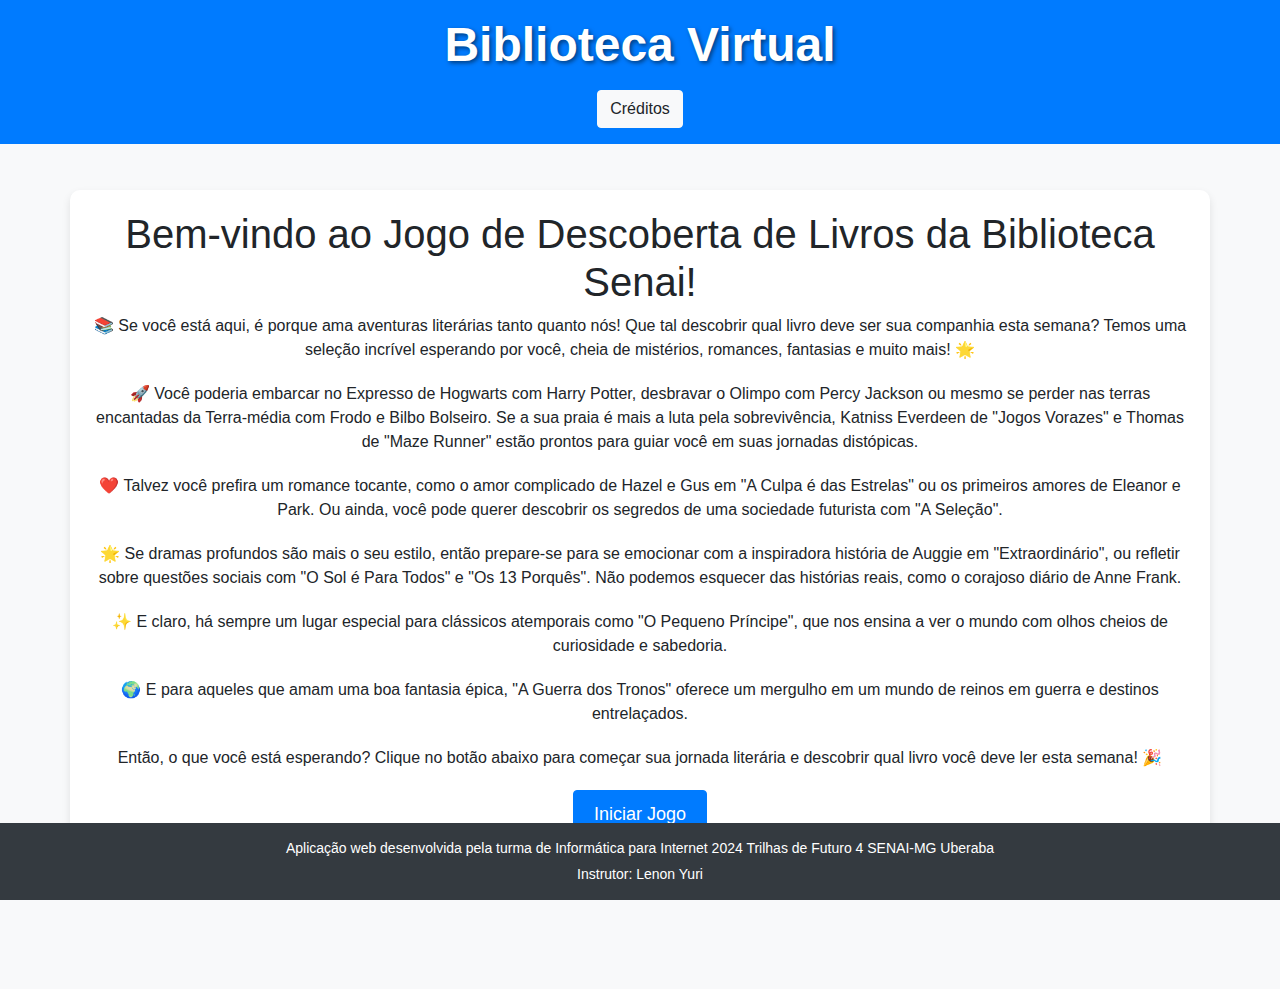
<file: index.html>
<!DOCTYPE html>
<html lang="pt-BR">

    <head>
        <meta charset="UTF-8">
        <meta name="viewport" content="width=device-width, initial-scale=1.0">
        <title>Biblioteca Senai - Descubra Seu Livro da Semana</title>
        <!-- Bootstrap CSS -->
        <link
            href="https://maxcdn.bootstrapcdn.com/bootstrap/4.5.2/css/bootstrap.min.css"
            rel="stylesheet">
        <!-- Custom CSS -->
        <link rel="stylesheet" href="./css/index.css">
    </head>

    <body>
        <!-- Header -->
        <header>
            <h1>Biblioteca Virtual</h1>
            <nav class="text-center">
                <a href="./html/creditos.html" class="btn btn-light mt-2">
                    Créditos</a>

            </nav>
        </header>

        <!-- Main Content -->
        <div id="bemVindoContainer" class="container text-center">
            <h1>Bem-vindo ao Jogo de Descoberta de Livros da Biblioteca
                Senai!</h1>
            <p>📚 Se você está aqui, é porque ama aventuras literárias tanto
                quanto nós! Que tal descobrir qual livro deve ser sua companhia
                esta semana? Temos uma seleção incrível esperando por você,
                cheia de mistérios, romances, fantasias e muito mais! 🌟</p>
            <p>🚀 Você poderia embarcar no Expresso de Hogwarts com Harry
                Potter, desbravar o Olimpo com Percy Jackson ou mesmo se perder
                nas terras encantadas da Terra-média com Frodo e Bilbo Bolseiro.
                Se a sua praia é mais a luta pela sobrevivência, Katniss
                Everdeen de "Jogos Vorazes" e Thomas de "Maze Runner" estão
                prontos para guiar você em suas jornadas distópicas.</p>
            <p>❤️ Talvez você prefira um romance tocante, como o amor complicado
                de Hazel e Gus em "A Culpa é das Estrelas" ou os primeiros
                amores de Eleanor e Park. Ou ainda, você pode querer descobrir
                os segredos de uma sociedade futurista com "A Seleção".</p>
            <p>🌟 Se dramas profundos são mais o seu estilo, então prepare-se
                para se emocionar com a inspiradora história de Auggie em
                "Extraordinário", ou refletir sobre questões sociais com
                "O Sol é Para Todos" e "Os 13 Porquês". Não podemos esquecer das
                histórias reais, como o corajoso diário de Anne Frank.</p>
            <p>✨ E claro, há sempre um lugar especial para clássicos atemporais
                como "O Pequeno Príncipe", que nos ensina a ver o mundo com
                olhos cheios de curiosidade e sabedoria.</p>
            <p>🌍 E para aqueles que amam uma boa fantasia épica,
                "A Guerra dos Tronos" oferece um mergulho em um mundo de reinos
                em guerra e destinos entrelaçados.</p>
            <p>Então, o que você está esperando? Clique no botão abaixo para
                começar sua jornada literária e descobrir qual livro você deve
                ler esta semana! 🎉</p>
            <a href="./html/perguntas.html">
                <button class="btn btn-primary">Iniciar Jogo</button>
            </a>
        </div>

        <!-- Footer -->
        <footer>
            <p>Aplicação web desenvolvida pela turma de Informática para
                Internet 2024 Trilhas de Futuro 4 SENAI-MG Uberaba</p>
            <p>Instrutor: Lenon Yuri</p>
        </footer>
    </body>

</html>
</file>
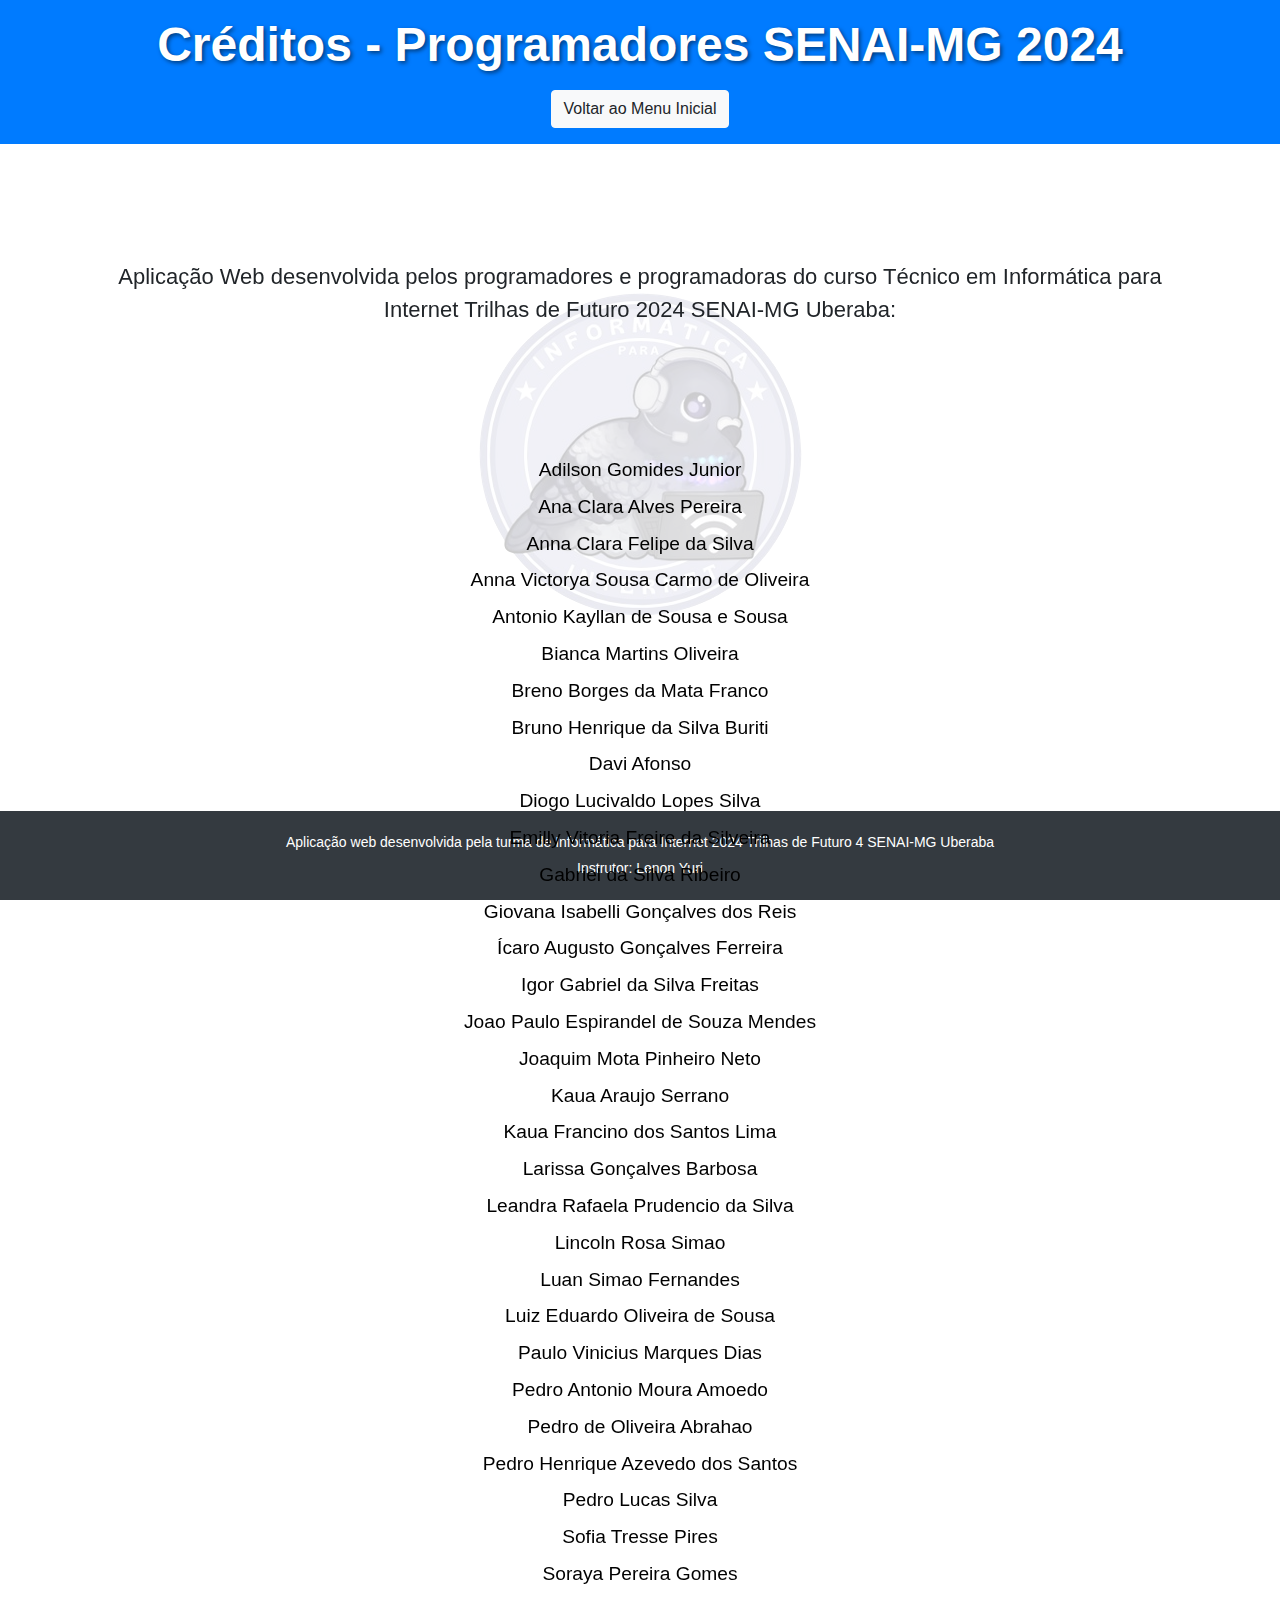
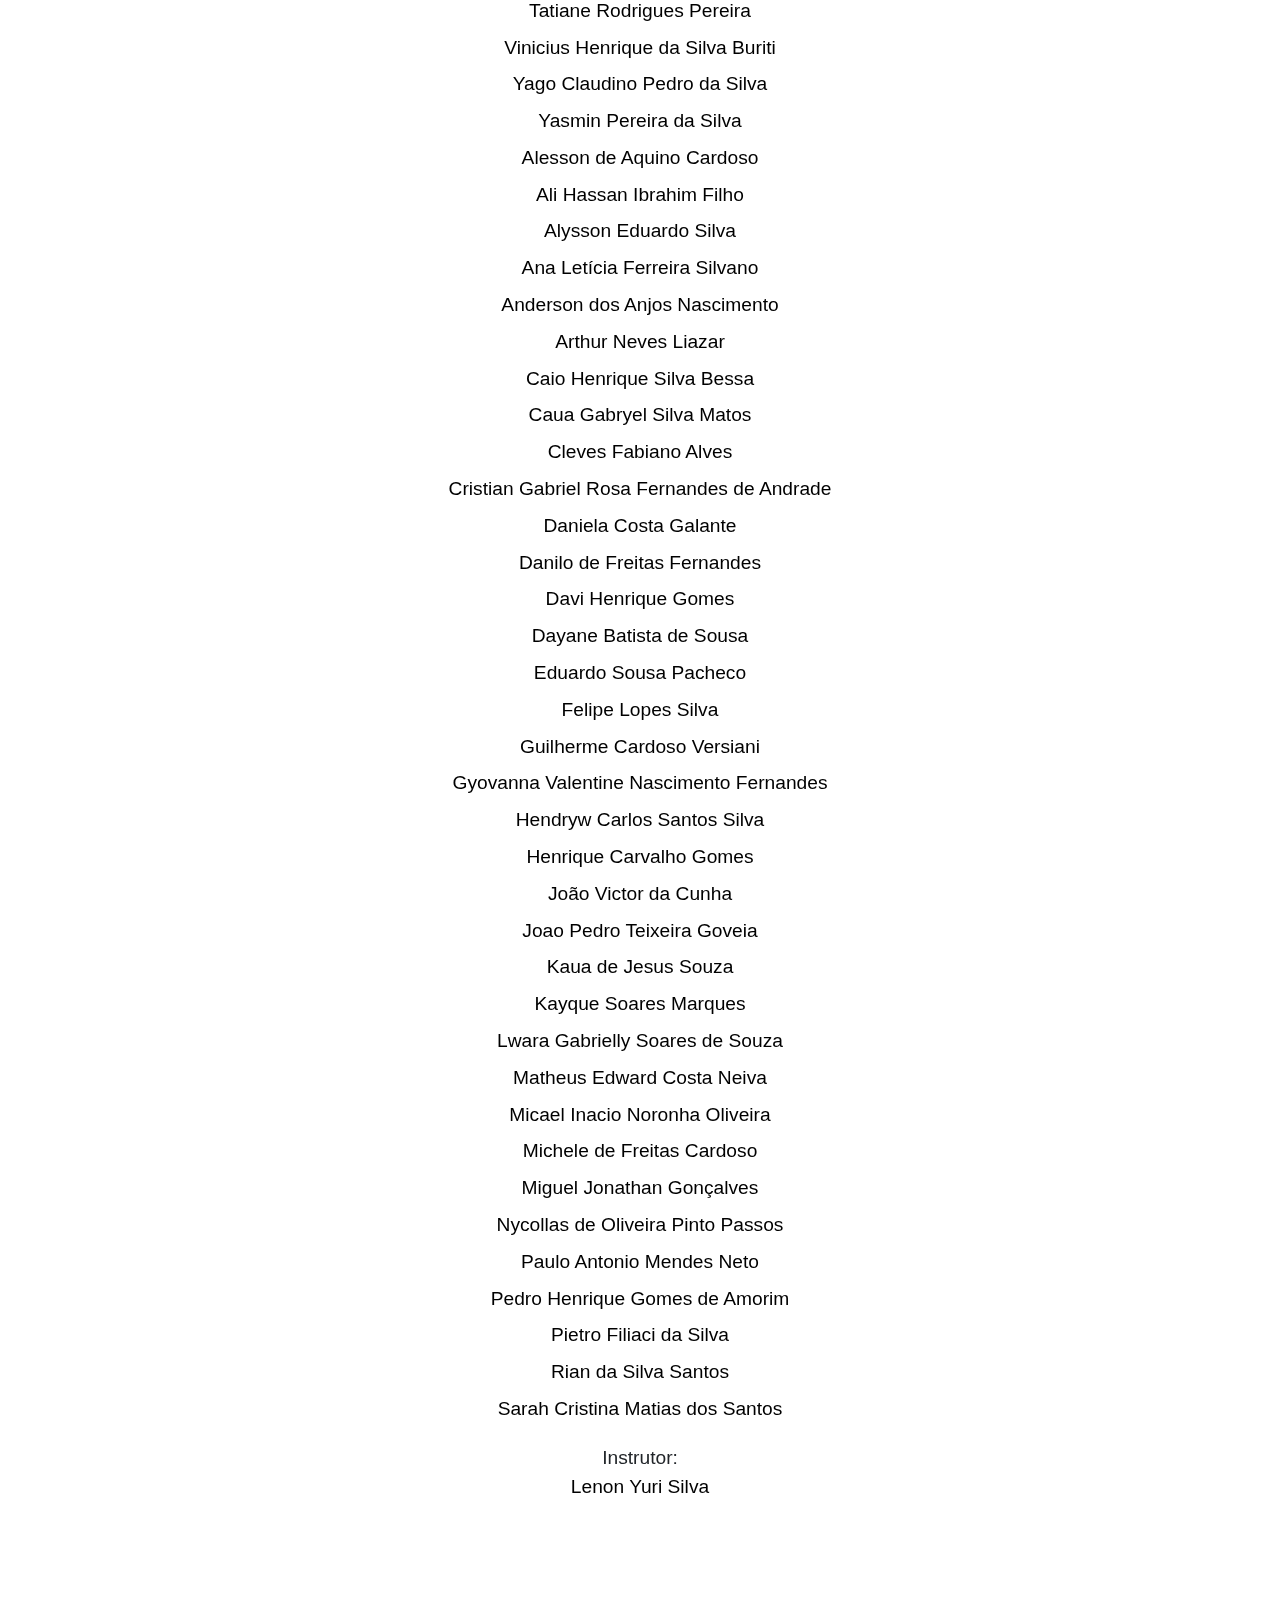
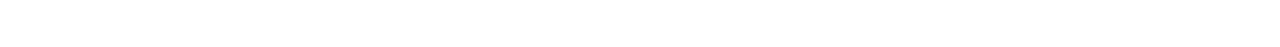
<file: html/creditos.html>
<!DOCTYPE html>
<html lang="pt-br">
        <head>
                <meta charset="UTF-8">
                <meta name="viewport"
                        content="width=device-width, initial-scale=1.0">
                <title>Créditos - Programadores SENAI-MG 2024</title>
                <link rel="stylesheet" href="../css/creditos.css">
                <!-- Bootstrap CSS -->
                <link
                        href="https://stackpath.bootstrapcdn.com/bootstrap/4.5.2/css/bootstrap.min.css"
                        rel="stylesheet">
        </head>
        <body>

                <!-- Header -->
                <header>
                        <h1>Créditos - Programadores SENAI-MG 2024</h1>
                        <nav class="text-center">
                                <a href="../index.html"
                                        class="btn btn-light mt-2">Voltar
                                        ao
                                        Menu Inicial</a>
                        </nav>

                </header>

                <!-- Main Content -->
                <div class="container">
                        <div class="card-body-top">
                                <p class="card-text">Aplicação Web desenvolvida
                                        pelos
                                        programadores e programadoras do curso
                                        Técnico em
                                        Informática para Internet Trilhas de
                                        Futuro 2024
                                        SENAI-MG Uberaba:</p>
                        </div>

                        <div class="card-body-bottom">
                                <ul class="lista-creditos"> <li><a href="#"
                                                        target="_blank">Adilson
                                                        Gomides
                                                        Junior</a></li>
                                        <li><a href="#" target="_blank">Ana
                                                        Clara Alves
                                                        Pereira</a></li>
                                        <li><a href="#" target="_blank">Anna
                                                        Clara Felipe da
                                                        Silva</a></li>
                                        <li><a href="#" target="_blank">Anna
                                                        Victorya Sousa
                                                        Carmo de
                                                        Oliveira</a></li>
                                        <li><a href="#" target="_blank">Antonio
                                                        Kayllan de Sousa
                                                        e
                                                        Sousa</a></li>
                                        <li><a href="#" target="_blank">Bianca
                                                        Martins
                                                        Oliveira</a></li>
                                        <li><a href="#" target="_blank">Breno
                                                        Borges da Mata
                                                        Franco</a></li>
                                        <li><a href="#" target="_blank">Bruno
                                                        Henrique da Silva
                                                        Buriti</a></li>
                                        <li><a href="#" target="_blank">Davi
                                                        Afonso</a></li>
                                        <li><a href="#" target="_blank">Diogo
                                                        Lucivaldo Lopes
                                                        Silva</a></li>
                                        <li><a href="#" target="_blank">Emilly
                                                        Vitoria Freire da
                                                        Silveira</a></li>
                                        <li><a href="#" target="_blank">Gabriel
                                                        da Silva
                                                        Ribeiro</a></li>
                                        <li><a href="#" target="_blank">Giovana
                                                        Isabelli
                                                        Gonçalves dos
                                                        Reis</a></li>
                                        <li><a href="#" target="_blank">Ícaro
                                                        Augusto Gonçalves
                                                        Ferreira</a></li>
                                        <li><a href="#" target="_blank">Igor
                                                        Gabriel da Silva
                                                        Freitas</a></li>
                                        <li><a href="#" target="_blank">Joao
                                                        Paulo Espirandel de
                                                        Souza
                                                        Mendes</a></li>
                                        <li><a href="#" target="_blank">Joaquim
                                                        Mota Pinheiro
                                                        Neto</a></li>
                                        <li><a href="#" target="_blank">Kaua
                                                        Araujo
                                                        Serrano</a></li>
                                        <li><a href="#" target="_blank">Kaua
                                                        Francino dos Santos
                                                        Lima</a></li>
                                        <li><a href="#" target="_blank">Larissa
                                                        Gonçalves
                                                        Barbosa</a></li>
                                        <li><a href="#" target="_blank">Leandra
                                                        Rafaela
                                                        Prudencio da
                                                        Silva</a></li>
                                        <li><a href="#" target="_blank">Lincoln
                                                        Rosa
                                                        Simao</a></li>
                                        <li><a href="#" target="_blank">Luan
                                                        Simao
                                                        Fernandes</a></li>
                                        <li><a href="#" target="_blank">Luiz
                                                        Eduardo Oliveira de
                                                        Sousa</a></li>
                                        <li><a href="#" target="_blank">Paulo
                                                        Vinicius Marques
                                                        Dias</a></li>
                                        <li><a href="#" target="_blank">Pedro
                                                        Antonio Moura
                                                        Amoedo</a></li>
                                        <li><a href="#" target="_blank">Pedro de
                                                        Oliveira
                                                        Abrahao</a></li>
                                        <li><a href="#" target="_blank">Pedro
                                                        Henrique Azevedo
                                                        dos
                                                        Santos</a></li>
                                        <li><a href="#" target="_blank">Pedro
                                                        Lucas
                                                        Silva</a></li>
                                        <li><a href="#" target="_blank">Sofia
                                                        Tresse
                                                        Pires</a></li>
                                        <li><a href="#" target="_blank">Soraya
                                                        Pereira
                                                        Gomes</a></li>
                                        <li><a href="#" target="_blank">Tatiane
                                                        Rodrigues
                                                        Pereira</a></li>
                                        <li><a href="#" target="_blank">Vinicius
                                                        Henrique da
                                                        Silva
                                                        Buriti</a></li>
                                        <li><a href="#" target="_blank">Yago
                                                        Claudino Pedro da
                                                        Silva</a></li>
                                        <li><a href="#" target="_blank">Yasmin
                                                        Pereira da
                                                        Silva</a></li>
                                        <li><a href="#" target="_blank">Alesson
                                                        de Aquino
                                                        Cardoso</a></li>
                                        <li><a href="#" target="_blank">Ali
                                                        Hassan Ibrahim
                                                        Filho</a></li>
                                        <li><a href="#" target="_blank">Alysson
                                                        Eduardo
                                                        Silva</a></li>
                                        <li><a href="#" target="_blank">Ana
                                                        Letícia Ferreira
                                                        Silvano</a></li>
                                        <li><a href="#" target="_blank">Anderson
                                                        dos Anjos
                                                        Nascimento</a></li>
                                        <li><a href="#" target="_blank">Arthur
                                                        Neves
                                                        Liazar</a></li>
                                        <li><a href="#" target="_blank">Caio
                                                        Henrique Silva
                                                        Bessa</a></li>
                                        <li><a href="#" target="_blank">Caua
                                                        Gabryel Silva
                                                        Matos</a></li>
                                        <li><a href="#" target="_blank">Cleves
                                                        Fabiano
                                                        Alves</a></li>
                                        <li><a href="#" target="_blank">Cristian
                                                        Gabriel Rosa
                                                        Fernandes
                                                        de Andrade</a></li>
                                        <li><a href="#" target="_blank">Daniela
                                                        Costa
                                                        Galante</a></li>
                                        <li><a href="#" target="_blank">Danilo
                                                        de Freitas
                                                        Fernandes</a></li>
                                        <li><a href="#" target="_blank">Davi
                                                        Henrique
                                                        Gomes</a></li>
                                        <li><a href="#" target="_blank">Dayane
                                                        Batista de
                                                        Sousa</a></li>
                                        <li><a href="#" target="_blank">Eduardo
                                                        Sousa
                                                        Pacheco</a></li>
                                        <li><a href="#" target="_blank">Felipe
                                                        Lopes
                                                        Silva</a></li>
                                        <li><a href="#"
                                                        target="_blank">Guilherme
                                                        Cardoso
                                                        Versiani</a></li>
                                        <li><a href="#" target="_blank">Gyovanna
                                                        Valentine
                                                        Nascimento
                                                        Fernandes</a></li>
                                        <li><a href="#" target="_blank">Hendryw
                                                        Carlos Santos
                                                        Silva</a></li>
                                        <li><a href="#" target="_blank">Henrique
                                                        Carvalho
                                                        Gomes</a></li>
                                        <li><a href="#" target="_blank">João
                                                        Victor da
                                                        Cunha</a></li>
                                        <li><a href="#" target="_blank">Joao
                                                        Pedro Teixeira
                                                        Goveia</a></li>
                                        <li><a href="#" target="_blank">Kaua de
                                                        Jesus
                                                        Souza</a></li>
                                        <li><a href="#" target="_blank">Kayque
                                                        Soares
                                                        Marques</a></li>
                                        <li><a href="#" target="_blank">Lwara
                                                        Gabrielly Soares
                                                        de
                                                        Souza</a></li>
                                        <li><a href="#" target="_blank">Matheus
                                                        Edward Costa
                                                        Neiva</a></li>
                                        <li><a href="#" target="_blank">Micael
                                                        Inacio Noronha
                                                        Oliveira</a></li>
                                        <li><a href="#" target="_blank">Michele
                                                        de Freitas
                                                        Cardoso</a></li>
                                        <li><a href="#" target="_blank">Miguel
                                                        Jonathan
                                                        Gonçalves</a></li>
                                        <li><a href="#" target="_blank">Nycollas
                                                        de Oliveira
                                                        Pinto
                                                        Passos</a></li>
                                        <li><a href="#" target="_blank">Paulo
                                                        Antonio Mendes
                                                        Neto</a></li>
                                        <li><a href="#" target="_blank">Pedro
                                                        Henrique Gomes de
                                                        Amorim</a></li>
                                        <li><a href="#" target="_blank">Pietro
                                                        Filiaci da
                                                        Silva</a></li>
                                        <li><a href="#" target="_blank">Rian da
                                                        Silva
                                                        Santos</a></li>
                                        <li><a href="#" target="_blank">Sarah
                                                        Cristina Matias
                                                        dos
                                                        Santos</a></li>
                                </ul>

                                <p class="instrutor">Instrutor:<br><a href="#"
                                                target="_blank">Lenon Yuri
                                                Silva</a></p>
                        </div>
                </div>
                <!-- Footer -->
                <footer class="bg-dark text-white text-center py-3 mt-5">
                        <div class="container">
                                <p>Aplicação web desenvolvida pela turma de
                                        Informática
                                        para
                                        Internet 2024 Trilhas de Futuro 4
                                        SENAI-MG
                                        Uberaba</p>
                                <p>Instrutor: Lenon Yuri</p>
                        </div>
                </footer>

                <!-- JavaScript -->
                <script
                        src="https://code.jquery.com/jquery-3.5.1.min.js"></script>
                <script
                        src="https://cdn.jsdelivr.net/npm/bootstrap@4.5.2/dist/js/bootstrap.bundle.min.js"></script>

        </body>

</html>
</file>
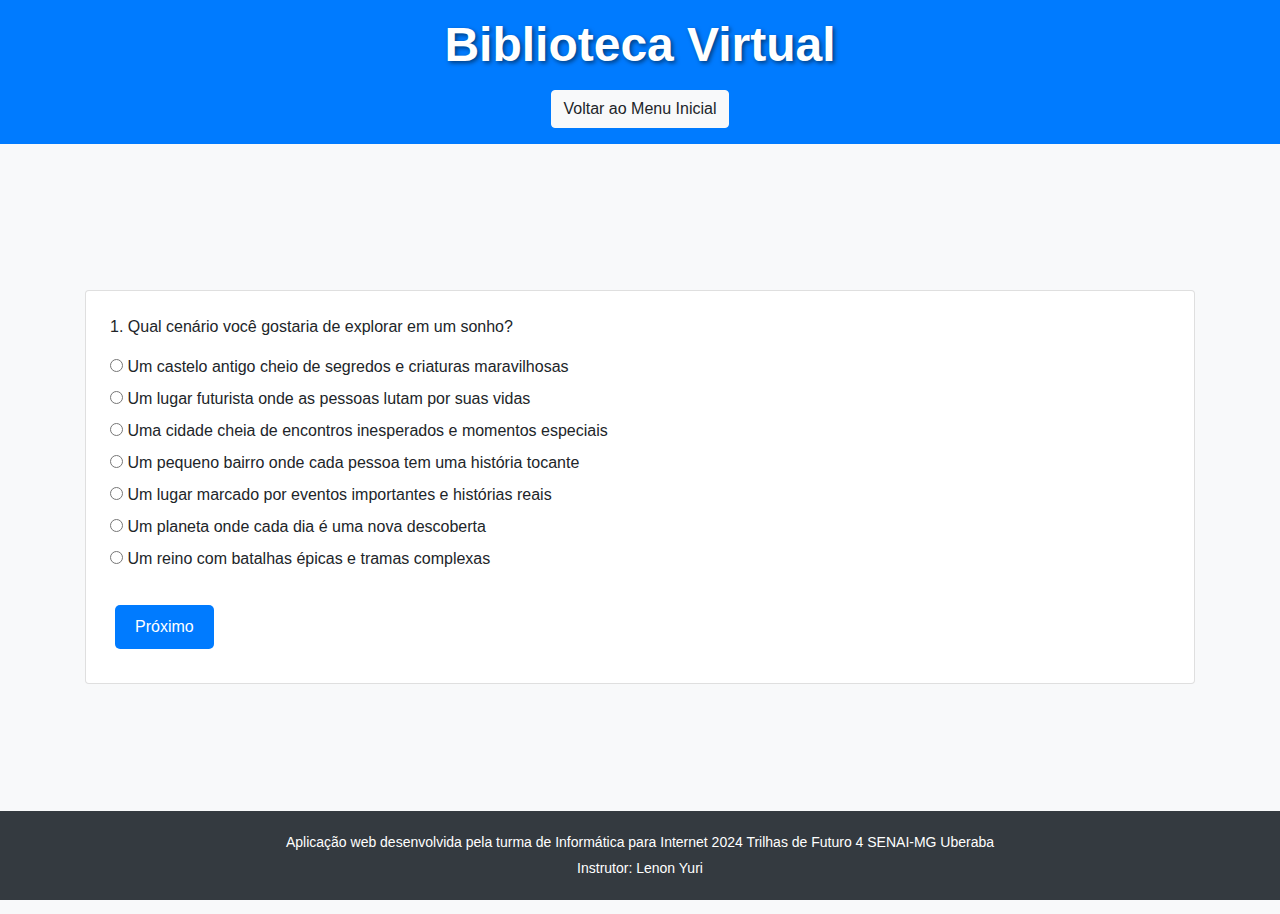
<file: html/perguntas.html>
<!DOCTYPE html>
<html lang="pt-BR">
    <head>
        <meta charset="UTF-8">
        <meta name="viewport" content="width=device-width, initial-scale=1.0">
        <title>Questionário de Livros - Biblioteca Senai</title>
        <!-- Bootstrap CSS -->
        <link
            href="https://maxcdn.bootstrapcdn.com/bootstrap/4.5.2/css/bootstrap.min.css"
            rel="stylesheet">
        <!-- Custom CSS -->
        <link rel="stylesheet" href="../css/perguntas.css">
    </head>
    <body>
        <!-- Header Section -->
        <header class="bg-primary text-white text-center py-3">
            <h1>Biblioteca Virtual</h1>
            <nav>
                <a href="../index.html" class="btn btn-light mt-2">Voltar ao
                    Menu Inicial</a>
            </nav>
        </header>

        <!-- Main Content -->
        <div class="container my-4">
            <div id="questionarioContainer" class="card p-4">
                <!-- Pergunta 1 -->
                <div class="question" id="pergunta1">
                    <p>1. Qual cenário você gostaria de explorar em um
                        sonho?</p>
                    <label><input type="radio" name="q1" value="A"> Um castelo
                        antigo cheio de segredos e criaturas
                        maravilhosas</label><br>
                    <label><input type="radio" name="q1" value="B"> Um lugar
                        futurista onde as pessoas lutam por suas
                        vidas</label><br>
                    <label><input type="radio" name="q1" value="C"> Uma cidade
                        cheia de encontros inesperados e momentos
                        especiais</label><br>
                    <label><input type="radio" name="q1" value="D"> Um pequeno
                        bairro onde cada pessoa tem uma história
                        tocante</label><br>
                    <label><input type="radio" name="q1" value="E"> Um lugar
                        marcado por eventos importantes e histórias
                        reais</label><br>
                    <label><input type="radio" name="q1" value="F"> Um planeta
                        onde cada dia é uma nova descoberta</label><br>
                    <label><input type="radio" name="q1" value="G"> Um reino com
                        batalhas épicas e tramas complexas</label>
                </div>

                <!-- Pergunta 2 -->
                <div class="question d-none" id="pergunta2">
                    <p>2. Qual atividade você prefere fazer em um fim de semana
                        perfeito?</p>
                    <label><input type="radio" name="q2" value="A"> Descobrir
                        mistérios antigos e aprender coisas novas</label><br>
                    <label><input type="radio" name="q2" value="B"> Participar
                        de desafios emocionantes e cheios de ação</label><br>
                    <label><input type="radio" name="q2" value="C"> Passar tempo
                        com pessoas especiais e viver momentos
                        inesquecíveis</label><br>
                    <label><input type="radio" name="q2" value="D"> Refletir
                        sobre a vida e ajudar amigos em momentos
                        difíceis</label><br>
                    <label><input type="radio" name="q2" value="E"> Explorar
                        histórias e lugares que marcaram o passado</label><br>
                    <label><input type="radio" name="q2" value="F"> Meditar e
                        encontrar lições profundas em pequenas
                        coisas</label><br>
                    <label><input type="radio" name="q2" value="G"> Planejar
                        estratégias e desvendar segredos antigos</label>
                </div>

                <!-- Pergunta 3 -->
                <div class="question d-none" id="pergunta3">
                    <p>3. Qual personagem de filme/seriado você gostaria de ser
                        por um dia?</p>
                    <label><input type="radio" name="q3" value="A"> Um jovem
                        aprendendo a dominar poderes especiais</label><br>
                    <label><input type="radio" name="q3" value="B"> Um herói
                        lutando contra um futuro incerto</label><br>
                    <label><input type="radio" name="q3" value="C"> Um
                        adolescente descobrindo o amor verdadeiro</label><br>
                    <label><input type="radio" name="q3" value="D"> Alguém que
                        enfrenta desafios reais com coragem</label><br>
                    <label><input type="radio" name="q3" value="E"> Uma pessoa
                        que viveu eventos históricos marcantes</label><br>
                    <label><input type="radio" name="q3" value="F"> Um pequeno
                        explorador descobrindo o universo</label><br>
                    <label><input type="radio" name="q3" value="G"> Um líder ou
                        guerreiro em busca de justiça</label>
                </div>

                <!-- Pergunta 4 -->
                <div class="question d-none" id="pergunta4">
                    <p>4. Se você pudesse escolher um mentor, quem ele
                        seria?</p>
                    <label><input type="radio" name="q4" value="A"> Alguém que
                        conhece segredos antigos e poderosos</label><br>
                    <label><input type="radio" name="q4" value="B"> Um líder
                        revolucionário determinado</label><br>
                    <label><input type="radio" name="q4" value="C"> Uma pessoa
                        que entende os mistérios do coração</label><br>
                    <label><input type="radio" name="q4" value="D"> Um amigo que
                        te ajuda a superar obstáculos emocionais</label><br>
                    <label><input type="radio" name="q4" value="E"> Alguém que
                        viveu momentos históricos e pode contar tudo sobre
                        eles</label><br>
                    <label><input type="radio" name="q4" value="F"> Um sábio que
                        ensina lições de vida profundas</label><br>
                    <label><input type="radio" name="q4" value="G"> Um
                        estrategista brilhante com muitas histórias para
                        contar</label>
                </div>

                <!-- Pergunta 5 -->
                <div class="question d-none" id="pergunta5">
                    <p>5. Qual destes objetos você escolheria para levar sempre
                        com você?</p>
                    <label><input type="radio" name="q5" value="A"> Um artefato
                        mágico cheio de mistérios</label><br>
                    <label><input type="radio" name="q5" value="B"> Um símbolo
                        de resistência e coragem</label><br>
                    <label><input type="radio" name="q5" value="C"> Uma carta
                        especial cheia de sentimentos</label><br>
                    <label><input type="radio" name="q5" value="D"> Um diário
                        repleto de memórias e histórias</label><br>
                    <label><input type="radio" name="q5" value="E"> Uma foto
                        antiga com grande significado</label><br>
                    <label><input type="radio" name="q5" value="F"> Um livro com
                        ensinamentos valiosos</label><br>
                    <label><input type="radio" name="q5" value="G"> Uma espada
                        ou objeto de poder</label>
                </div>

                <!-- Pergunta 6 -->
                <div class="question d-none" id="pergunta6">
                    <p>6. Qual desses lugares seria o seu refúgio perfeito?</p>
                    <label><input type="radio" name="q6" value="A"> Uma
                        biblioteca cheia de livros mágicos e antigos</label><br>
                    <label><input type="radio" name="q6" value="B"> Um centro de
                        treinamento cheio de desafios</label><br>
                    <label><input type="radio" name="q6" value="C"> Um parque
                        tranquilo e romântico</label><br>
                    <label><input type="radio" name="q6" value="D"> Uma casa
                        aconchegante onde você se sente seguro</label><br>
                    <label><input type="radio" name="q6" value="E"> Um museu
                        cheio de histórias fascinantes</label><br>
                    <label><input type="radio" name="q6" value="F"> Um jardim
                        onde você pode refletir sobre a vida</label><br>
                    <label><input type="radio" name="q6" value="G"> Uma
                        fortaleza imponente e estratégica</label>
                </div>

                <!-- Pergunta 7 -->
                <div class="question d-none" id="pergunta7">
                    <p>7. Qual dessas atividades te deixa mais animado?</p>
                    <label><input type="radio" name="q7" value="A"> Explorar
                        lugares cheios de magia e encantamento</label><br>
                    <label><input type="radio" name="q7" value="B"> Enfrentar
                        desafios que testam suas habilidades</label><br>
                    <label><input type="radio" name="q7" value="C"> Passar
                        momentos especiais com alguém querido</label><br>
                    <label><input type="radio" name="q7" value="D"> Ajudar
                        alguém a superar um problema</label><br>
                    <label><input type="radio" name="q7" value="E"> Descobrir
                        histórias verdadeiras e inspiradoras</label><br>
                    <label><input type="radio" name="q7" value="F"> Ler e
                        refletir sobre mensagens profundas</label><br>
                    <label><input type="radio" name="q7" value="G"> Planejar e
                        liderar grandes empreitadas</label>
                </div>

                <!-- Pergunta 8 -->
                <div class="question d-none" id="pergunta8">
                    <p>8. Qual desses animais de estimação você gostaria de
                        ter?</p>
                    <label><input type="radio" name="q8" value="A"> Um animal
                        exótico e misterioso</label><br>
                    <label><input type="radio" name="q8" value="B"> Um
                        companheiro leal e corajoso</label><br>
                    <label><input type="radio" name="q8" value="C"> Um
                        animalzinho carinhoso e amável</label><br>
                    <label><input type="radio" name="q8" value="D"> Um amigo
                        peludo que sempre está ao seu lado</label><br>
                    <label><input type="radio" name="q8" value="E"> Um animal
                        que tem uma história interessante</label><br>
                    <label><input type="radio" name="q8" value="F"> Um bichinho
                        curioso e sábio</label><br>
                    <label><input type="radio" name="q8" value="G"> Um guardião
                        forte e protetor</label>
                </div>

                <!-- Navegação do Questionário -->
                <div class="d-flex justify-content-between mt-3">
                    <button id="botaoAnterior" class="btn btn-secondary"
                        onclick="perguntaAnterior()">Anterior</button>
                    <button id="botaoProximo" class="btn btn-primary"
                        onclick="proximaPergunta()">Próximo</button>
                    <!-- Botão Finalizar -->
                    <button id="botaoFinalizar" 
                        onclick="processarQuestionario()">Finalizar</button>
                </div>
            </div>
        </div>

        <!-- Footer Section -->
        <footer class="bg-dark text-white text-center py-3">
            <p>Aplicação web desenvolvida pela turma de Informática para
                Internet 2024 Trilhas de Futuro 4 SENAI-MG Uberaba</p>
            <p>Instrutor: Lenon Yuri</p>
        </footer>

        <!-- JavaScript -->
        <script src="https://code.jquery.com/jquery-3.5.1.min.js"></script>
        <script
            src="https://cdn.jsdelivr.net/npm/bootstrap@4.5.2/dist/js/bootstrap.bundle.min.js"></script>
        <script src="../js/calculoPontuacao.js" defer></script>
        <script src="../js/recomendacaoLivros.js" defer></script>
        <script src="../js/navegacaoPerguntas.js" defer></script>
    </body>
</html>
</file>
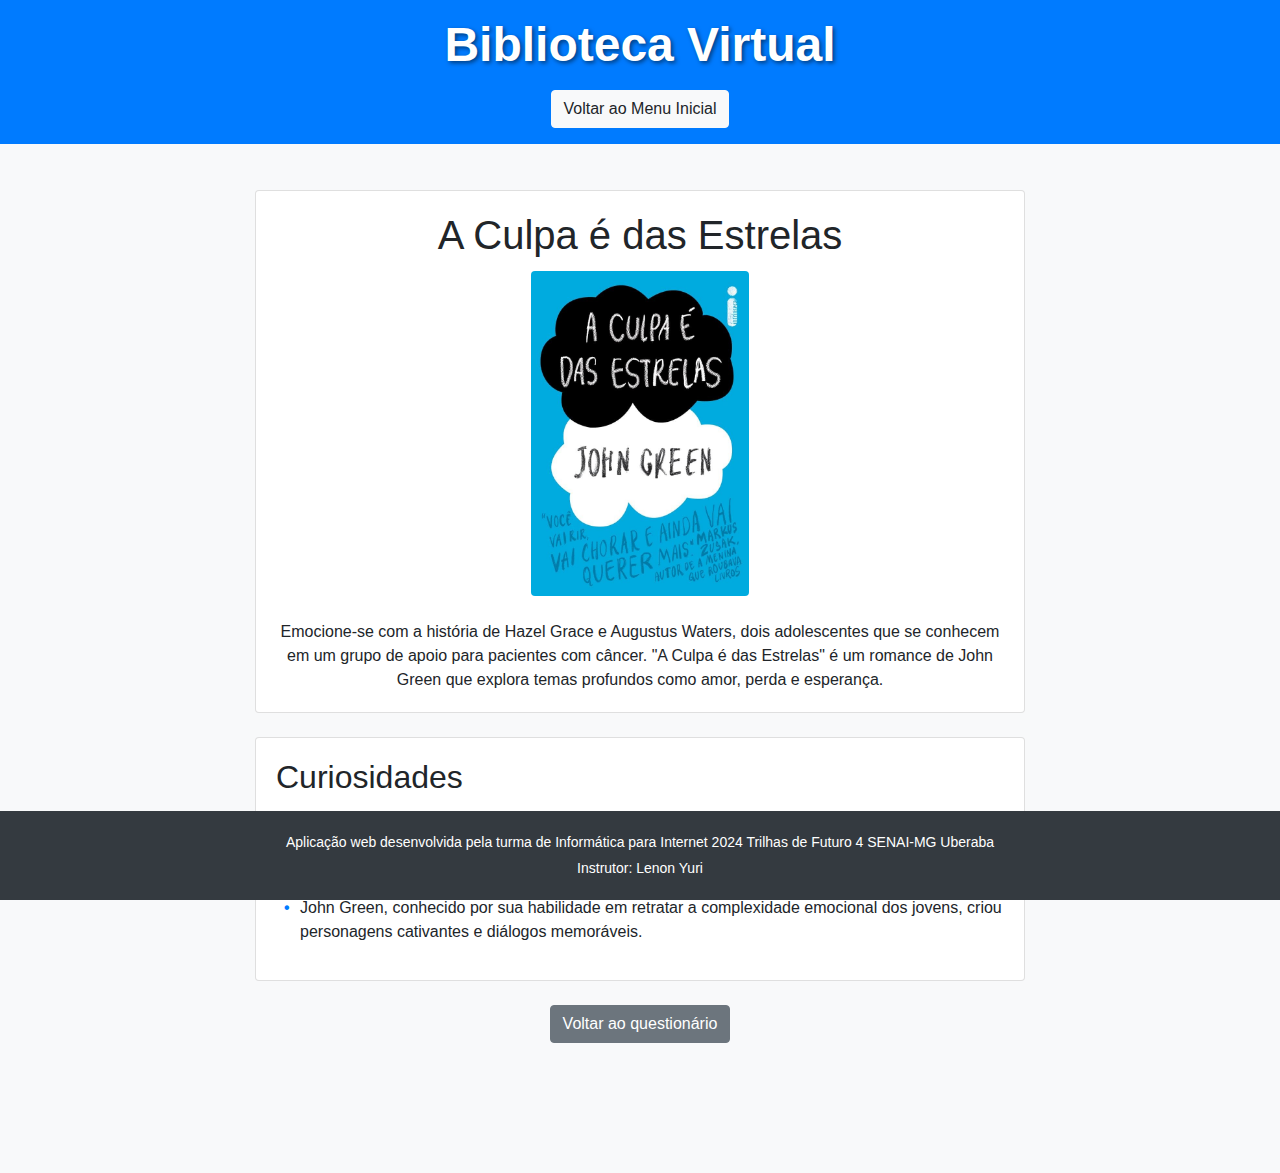
<file: html/livros/a-culpa-e-das-estrelas.html>
<!DOCTYPE html>
<html lang="pt-BR">
    <head>
        <meta charset="UTF-8">
        <meta name="viewport" content="width=device-width, initial-scale=1.0">
        <title>A Culpa é das Estrelas</title>
        <!-- Bootstrap CSS -->
        <link
            href="https://maxcdn.bootstrapcdn.com/bootstrap/4.5.2/css/bootstrap.min.css"
            rel="stylesheet">
        <!-- Custom CSS -->
        <link rel="stylesheet" href="../../css/livros.css">
    </head>
    <body>
        <!-- Header Section -->
        <header class="bg-primary text-white text-center py-3 mb-4">
            <h1>Biblioteca Virtual</h1>
            <nav>
                <a href="../../index.html" class="btn btn-light mt-2">Voltar ao
                    Menu Inicial</a>
            </nav>
        </header>

        <!-- Main Content -->
        <div class="container">
            <div class="card">
                <div class="card-body text-center">
                    <h1 class="card-title">A Culpa é das Estrelas</h1>
                    <img src="../../images/livros/CulpaEstrelas.jpg"
                        alt="Capa do Livro A Culpa é das Estrelas"
                        class="img-fluid rounded mb-4">
                    <p class="card-text">Emocione-se com a história de Hazel
                        Grace e Augustus Waters, dois adolescentes que se
                        conhecem em um grupo de apoio para pacientes com câncer.
                        "A Culpa é das Estrelas" é um romance de John Green que
                        explora temas profundos como amor, perda e
                        esperança.</p>
                </div>
            </div>

            <div class="card mt-4">
                <div class="card-body">
                    <h2 class="card-title">Curiosidades</h2>
                    <ul class="list-unstyled">
                        <li class="mb-2">O livro foi publicado pela primeira vez
                            em 2012 e se tornou um best-seller instantâneo.</li>
                        <li class="mb-2">"A Culpa é das Estrelas" foi adaptado
                            para o cinema em 2014, com Shailene Woodley e Ansel
                            Elgort nos papéis principais.</li>
                        <li>John Green, conhecido por sua habilidade em retratar
                            a complexidade emocional dos jovens, criou
                            personagens cativantes e diálogos memoráveis.</li>
                    </ul>
                </div>
            </div>

            <div class="text-center mt-4">
                <a href="../../index.html" class="btn btn-secondary">Voltar ao
                    questionário</a>
            </div>
        </div>

        <!-- Footer Section -->
        <footer class="bg-dark text-white text-center py-3 mt-4">
            <p>Aplicação web desenvolvida pela turma de Informática para
                Internet 2024 Trilhas de Futuro 4 SENAI-MG Uberaba</p>
            <p>Instrutor: Lenon Yuri</p>
        </footer>

        <!-- Bootstrap JS -->
        <script src="https://code.jquery.com/jquery-3.5.1.min.js"></script>
        <script
            src="https://cdn.jsdelivr.net/npm/bootstrap@4.5.2/dist/js/bootstrap.bundle.min.js"></script>
    </body>
</html>
</file>
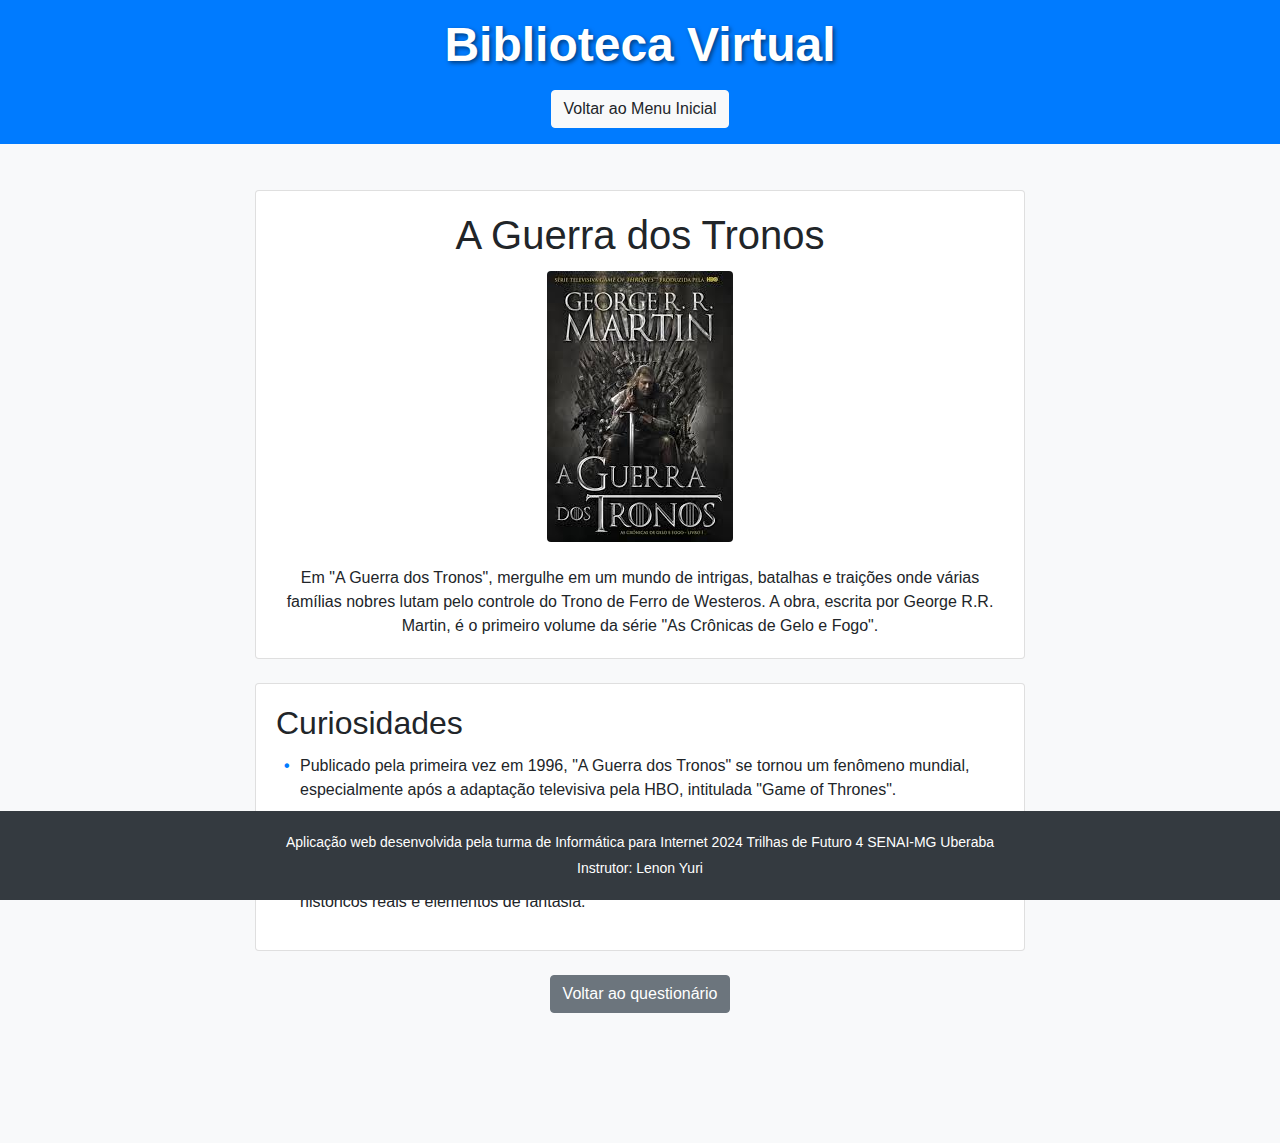
<file: html/livros/a-guerra-dos-tronos.html>
<!DOCTYPE html>
<html lang="pt-BR">
    <head>
        <meta charset="UTF-8">
        <meta name="viewport" content="width=device-width, initial-scale=1.0">
        <title>A Guerra dos Tronos</title>
        <!-- Bootstrap CSS -->
        <link
            href="https://maxcdn.bootstrapcdn.com/bootstrap/4.5.2/css/bootstrap.min.css"
            rel="stylesheet">
        <!-- Custom CSS -->
        <link rel="stylesheet" href="../../css/livros.css">
    </head>
    <body>
        <!-- Header Section -->
        <header class="bg-primary text-white text-center py-3 mb-4">
            <h1>Biblioteca Virtual</h1>
            <nav>
                <a href="../../index.html" class="btn btn-light mt-2">Voltar ao
                    Menu Inicial</a>
            </nav>
        </header>

        <!-- Main Content -->
        <div class="container">
            <div class="card">
                <div class="card-body text-center">
                    <h1 class="card-title">A Guerra dos Tronos</h1>
                    <img src="../../images/livros/GuerraTronos.jpg"
                        alt="Capa do Livro A Guerra dos Tronos"
                        class="img-fluid rounded mb-4">
                    <p class="card-text">Em "A Guerra dos Tronos", mergulhe em
                        um mundo de intrigas, batalhas e traições onde várias
                        famílias nobres lutam pelo controle do Trono de Ferro de
                        Westeros. A obra, escrita por George R.R. Martin, é o
                        primeiro volume da série
                        "As Crônicas de Gelo e Fogo".</p>
                </div>
            </div>

            <div class="card mt-4">
                <div class="card-body">
                    <h2 class="card-title">Curiosidades</h2>
                    <ul class="list-unstyled">
                        <li class="mb-2">Publicado pela primeira vez em 1996,
                            "A Guerra dos Tronos" se tornou um fenômeno mundial,
                            especialmente após a adaptação televisiva pela HBO,
                            intitulada "Game of Thrones".</li>
                        <li class="mb-2">A série de livros
                            "As Crônicas de Gelo e Fogo" é conhecida por seu
                            enredo complexo, personagens multifacetados e
                            reviravoltas imprevisíveis.</li>
                        <li>George R.R. Martin começou a desenvolver a história
                            nos anos 1990, inspirado por eventos históricos
                            reais e elementos de fantasia.</li>
                    </ul>
                </div>
            </div>

            <div class="text-center mt-4">
                <a href="../../index.html" class="btn btn-secondary">Voltar ao
                    questionário</a>
            </div>
        </div>

        <!-- Footer Section -->
        <footer class="bg-dark text-white text-center py-3 mt-4">
            <p>Aplicação web desenvolvida pela turma de Informática para
                Internet 2024 Trilhas de Futuro 4 SENAI-MG Uberaba</p>
            <p>Instrutor: Lenon Yuri</p>
        </footer>

        <!-- Bootstrap JS -->
        <script src="https://code.jquery.com/jquery-3.5.1.min.js"></script>
        <script
            src="https://cdn.jsdelivr.net/npm/bootstrap@4.5.2/dist/js/bootstrap.bundle.min.js"></script>
    </body>
</html>
</file>
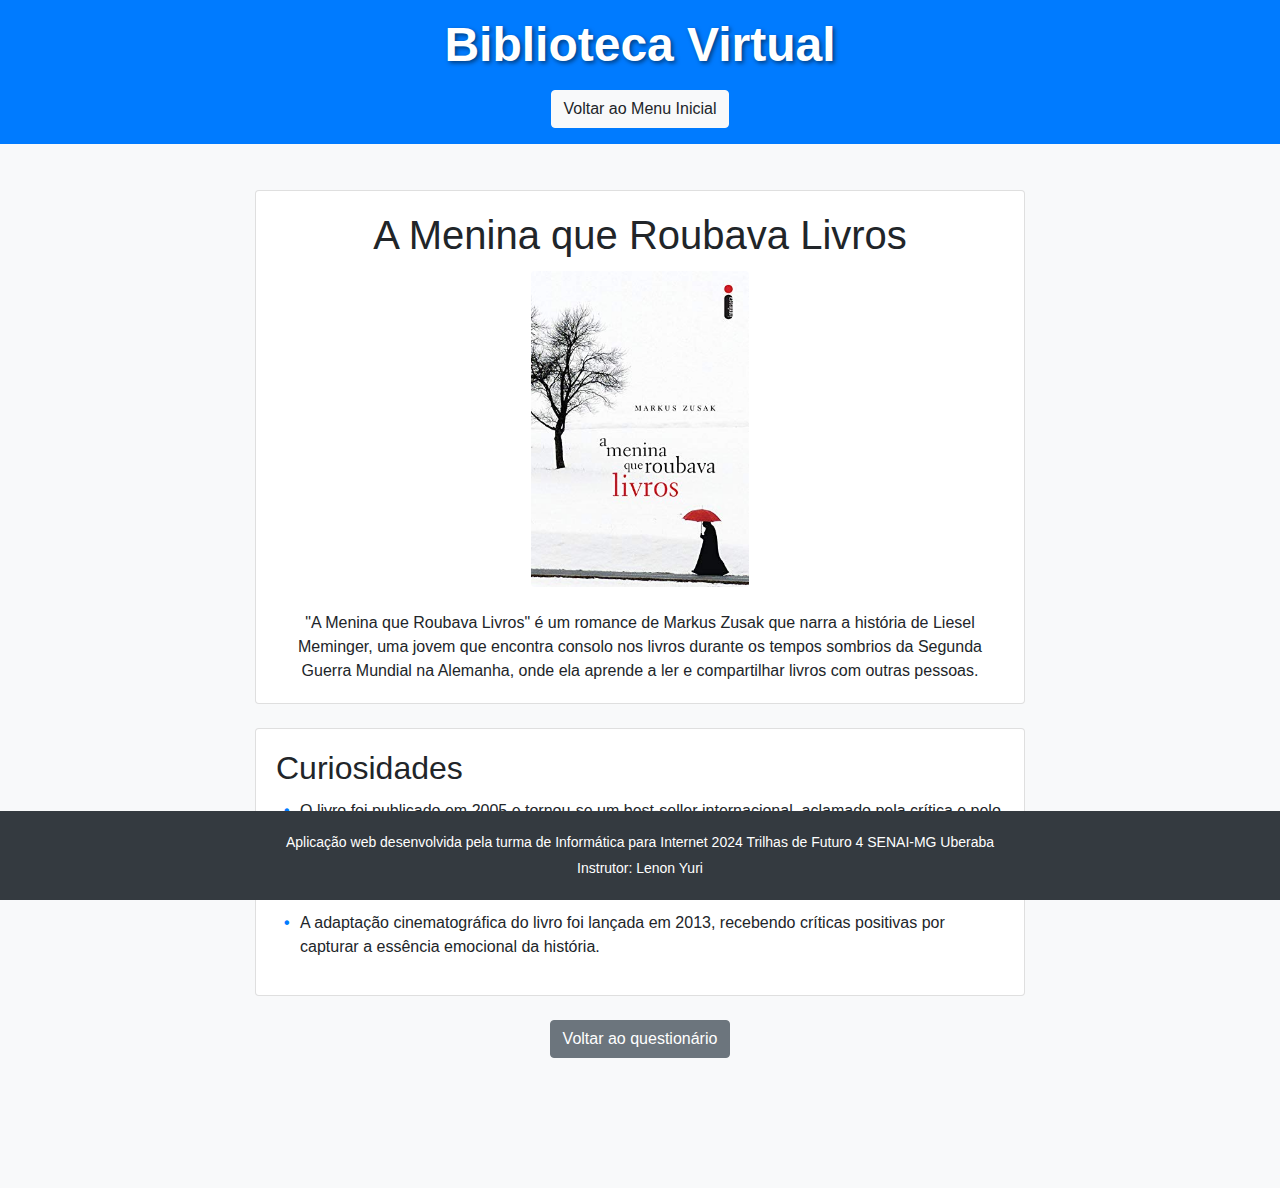
<file: html/livros/a-menina-que-roubava-livros.html>
<!DOCTYPE html>
<html lang="pt-BR">
    <head>
        <meta charset="UTF-8">
        <meta name="viewport" content="width=device-width, initial-scale=1.0">
        <title>A Menina que Roubava Livros</title>
        <!-- Bootstrap CSS -->
        <link
            href="https://maxcdn.bootstrapcdn.com/bootstrap/4.5.2/css/bootstrap.min.css"
            rel="stylesheet">
        <!-- Custom CSS -->
        <link rel="stylesheet" href="../../css/livros.css">
    </head>
    <body>
        <!-- Header Section -->
        <header class="bg-primary text-white text-center py-3 mb-4">
            <h1>Biblioteca Virtual</h1>
            <nav>
                <a href="../../index.html" class="btn btn-light mt-2">Voltar ao
                    Menu Inicial</a>
            </nav>
        </header>

        <!-- Main Content -->
        <div class="container">
            <div class="card">
                <div class="card-body text-center">
                    <h1 class="card-title">A Menina que Roubava Livros</h1>
                    <img src="../../images/livros/RoubavaLivros.jpg"
                        alt="Capa do Livro A Menina que Roubava Livros"
                        class="img-fluid rounded mb-4">
                    <p class="card-text">"A Menina que Roubava Livros" é um
                        romance de Markus Zusak que narra a história de Liesel
                        Meminger, uma jovem que encontra consolo nos livros
                        durante os tempos sombrios da Segunda Guerra Mundial na
                        Alemanha, onde ela aprende a ler e compartilhar livros
                        com outras pessoas.</p>
                </div>
            </div>

            <div class="card mt-4">
                <div class="card-body">
                    <h2 class="card-title">Curiosidades</h2>
                    <ul class="list-unstyled">
                        <li class="mb-2">O livro foi publicado em 2005 e
                            tornou-se um best-seller internacional, aclamado
                            pela crítica e pelo público.</li>
                        <li class="mb-2">Markus Zusak utilizou a narrativa da
                            Morte como uma figura que testemunha e conta a
                            história, trazendo uma perspectiva única aos eventos
                            da Segunda Guerra Mundial.</li>
                        <li>A adaptação cinematográfica do livro foi lançada em
                            2013, recebendo críticas positivas por capturar a
                            essência emocional da história.</li>
                    </ul>
                </div>
            </div>

            <div class="text-center mt-4">
                <a href="../../index.html" class="btn btn-secondary">Voltar ao
                    questionário</a>
            </div>
        </div>

        <!-- Footer Section -->
        <footer class="bg-dark text-white text-center py-3 mt-4">
            <p>Aplicação web desenvolvida pela turma de Informática para
                Internet 2024 Trilhas de Futuro 4 SENAI-MG Uberaba</p>
            <p>Instrutor: Lenon Yuri</p>
        </footer>

        <!-- Bootstrap JS -->
        <script src="https://code.jquery.com/jquery-3.5.1.min.js"></script>
        <script
            src="https://cdn.jsdelivr.net/npm/bootstrap@4.5.2/dist/js/bootstrap.bundle.min.js"></script>
    </body>
</html>
</file>
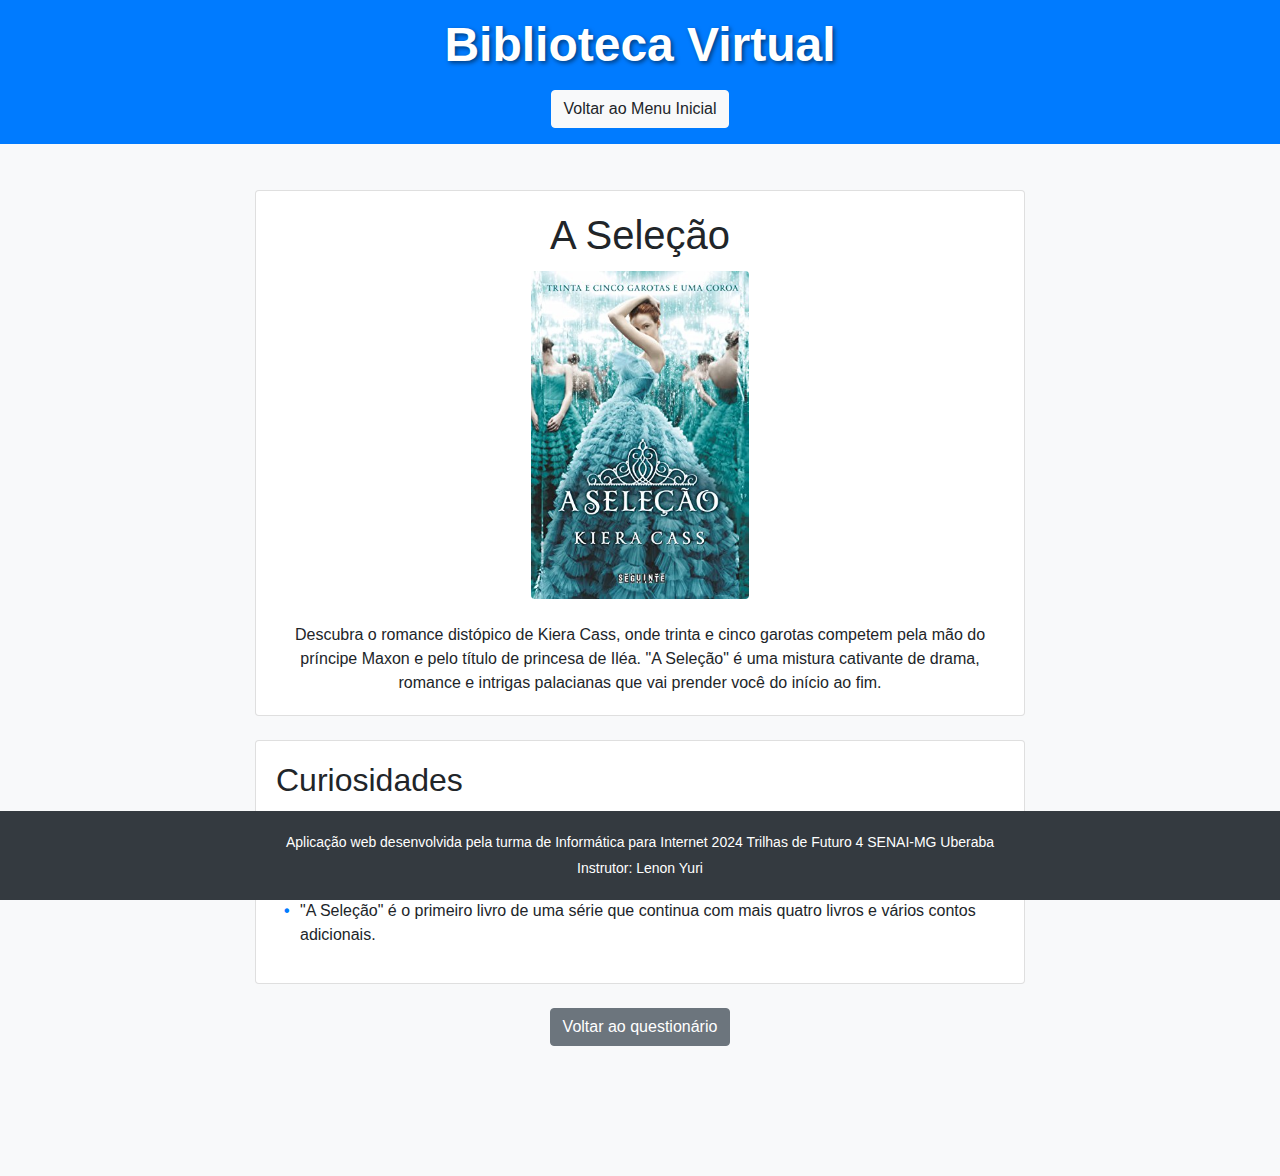
<file: html/livros/a-selecao.html>
<!DOCTYPE html>
<html lang="pt-br">
    <head>
        <meta charset="UTF-8">
        <meta name="viewport" content="width=device-width, initial-scale=1.0">
        <title>A Seleção</title>
        <!-- Bootstrap CSS -->
        <link
            href="https://maxcdn.bootstrapcdn.com/bootstrap/4.5.2/css/bootstrap.min.css"
            rel="stylesheet">
        <!-- Custom CSS (optional, if you want to add any specific custom styles) -->
        <link rel="stylesheet" href="../../css/livros.css">
    </head>
    <body>
        <!-- Header Section -->
        <header class="bg-primary text-white text-center py-3 mb-4">
            <h1>Biblioteca Virtual</h1>
            <nav>
                <a href="../../index.html" class="btn btn-light mt-2">Voltar ao
                    Menu Inicial</a>
            </nav>
        </header>

        <!-- Main Content -->
        <div class="container">
            <div class="card">
                <div class="card-body text-center">
                    <h1 class="card-title">A Seleção</h1>
                    <img src="../../images/livros/Selecao.jpg"
                        alt="Capa do Livro A Seleção"
                        class="img-fluid rounded mb-4">
                    <p class="card-text">Descubra o romance distópico de Kiera
                        Cass, onde trinta e cinco garotas competem pela mão do
                        príncipe Maxon e pelo título de princesa de Iléa.
                        "A Seleção" é uma mistura cativante de drama, romance e
                        intrigas palacianas que vai prender você do início ao
                        fim.</p>
                </div>
            </div>

            <div class="card mt-4">
                <div class="card-body">
                    <h2 class="card-title">Curiosidades</h2>
                    <ul class="list-unstyled">
                        <li class="mb-2">O livro foi publicado pela primeira vez
                            em 2012 e se tornou um sucesso entre jovens
                            leitores.</li>
                        <li class="mb-2">Kiera Cass criou um universo
                            fascinante, onde a sociedade é dividida em castas e
                            a seleção da princesa é um evento nacional
                            transmitido pela televisão.</li>
                        <li>"A Seleção" é o primeiro livro de uma série que
                            continua com mais quatro livros e vários contos
                            adicionais.</li>
                    </ul>
                </div>
            </div>

            <div class="text-center mt-4">
                <a href="../../index.html" class="btn btn-secondary">Voltar ao
                    questionário</a>
            </div>
        </div>

        <!-- Footer Section -->
        <footer class="bg-dark text-white text-center py-3 mt-4">
            <p>Aplicação web desenvolvida pela turma de Informática para
                Internet 2024 Trilhas de Futuro 4 SENAI-MG Uberaba</p>
            <p>Instrutor: Lenon Yuri</p>
        </footer>

        <!-- Bootstrap JS -->
        <script src="https://code.jquery.com/jquery-3.5.1.min.js"></script>
        <script
            src="https://cdn.jsdelivr.net/npm/bootstrap@4.5.2/dist/js/bootstrap.bundle.min.js"></script>
    </body>
</html>
</file>
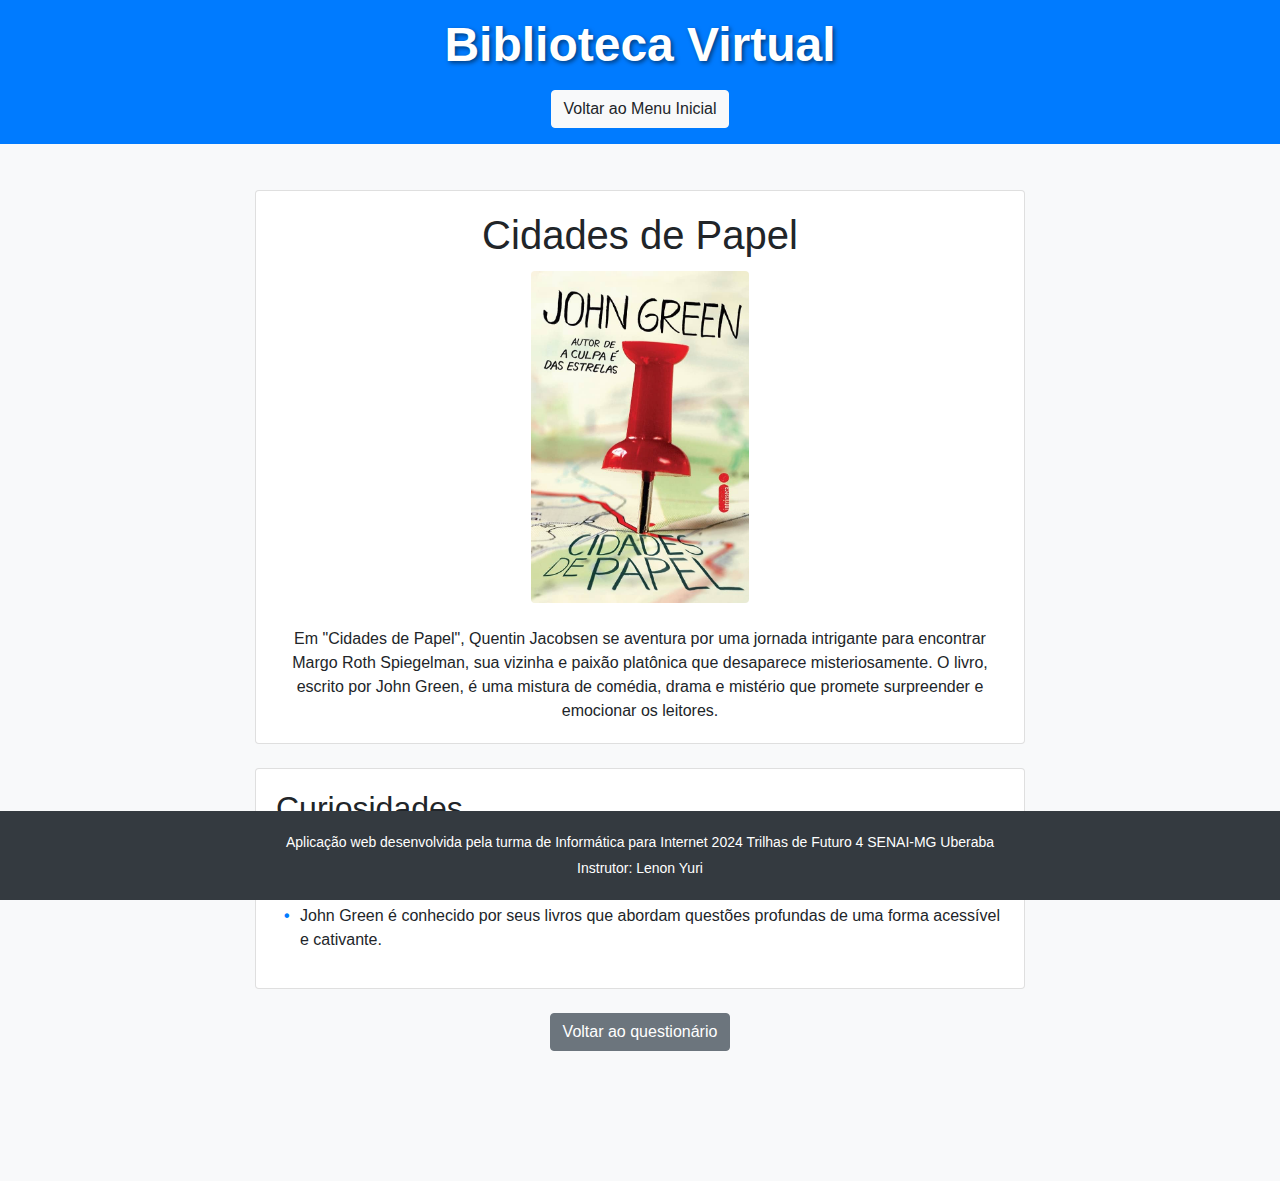
<file: html/livros/cidades-de-papel.html>
<!DOCTYPE html>
<html lang="pt-br">
    <head>
        <meta charset="UTF-8">
        <meta name="viewport" content="width=device-width, initial-scale=1.0">
        <title>Cidades de Papel</title>
        <!-- Bootstrap CSS -->
        <link
            href="https://maxcdn.bootstrapcdn.com/bootstrap/4.5.2/css/bootstrap.min.css"
            rel="stylesheet">
        <!-- Custom CSS (optional, if you want to add any specific custom styles) -->
        <link rel="stylesheet" href="../../css/livros.css">
    </head>
    <body>
        <!-- Header Section -->
        <header class="bg-primary text-white text-center py-3 mb-4">
            <h1>Biblioteca Virtual</h1>
            <nav>
                <a href="../../index.html" class="btn btn-light mt-2">Voltar ao
                    Menu Inicial</a>
            </nav>
        </header>

        <!-- Main Content -->
        <div class="container">
            <div class="card">
                <div class="card-body text-center">
                    <h1 class="card-title">Cidades de Papel</h1>
                    <img src="../../images/livros/CidadesPapel.jpg"
                        alt="Capa do Livro Cidades de Papel"
                        class="img-fluid rounded mb-4">
                    <p class="card-text">Em "Cidades de Papel", Quentin Jacobsen
                        se aventura por uma jornada intrigante para encontrar
                        Margo Roth Spiegelman, sua vizinha e paixão platônica
                        que desaparece misteriosamente. O livro, escrito por
                        John Green, é uma mistura de comédia, drama e mistério
                        que promete surpreender e emocionar os leitores.</p>
                </div>
            </div>

            <div class="card mt-4">
                <div class="card-body">
                    <h2 class="card-title">Curiosidades</h2>
                    <ul class="list-unstyled">
                        <li class="mb-2">Publicado pela primeira vez em 2008,
                            "Cidades de Papel" foi o terceiro romance de John
                            Green.</li>
                        <li class="mb-2">O livro explora temas como amizade,
                            amor platônico e autoconhecimento.</li>
                        <li>John Green é conhecido por seus livros que abordam
                            questões profundas de uma forma acessível e
                            cativante.</li>
                    </ul>
                </div>
            </div>

            <div class="text-center mt-4">
                <a href="../../index.html" class="btn btn-secondary">Voltar ao
                    questionário</a>
            </div>
        </div>

        <!-- Footer Section -->
        <footer class="bg-dark text-white text-center py-3 mt-4">
            <p>Aplicação web desenvolvida pela turma de Informática para
                Internet 2024 Trilhas de Futuro 4 SENAI-MG Uberaba</p>
            <p>Instrutor: Lenon Yuri</p>
        </footer>

        <!-- Bootstrap JS -->
        <script src="https://code.jquery.com/jquery-3.5.1.min.js"></script>
        <script
            src="https://cdn.jsdelivr.net/npm/bootstrap@4.5.2/dist/js/bootstrap.bundle.min.js"></script>
    </body>
</html>
</file>
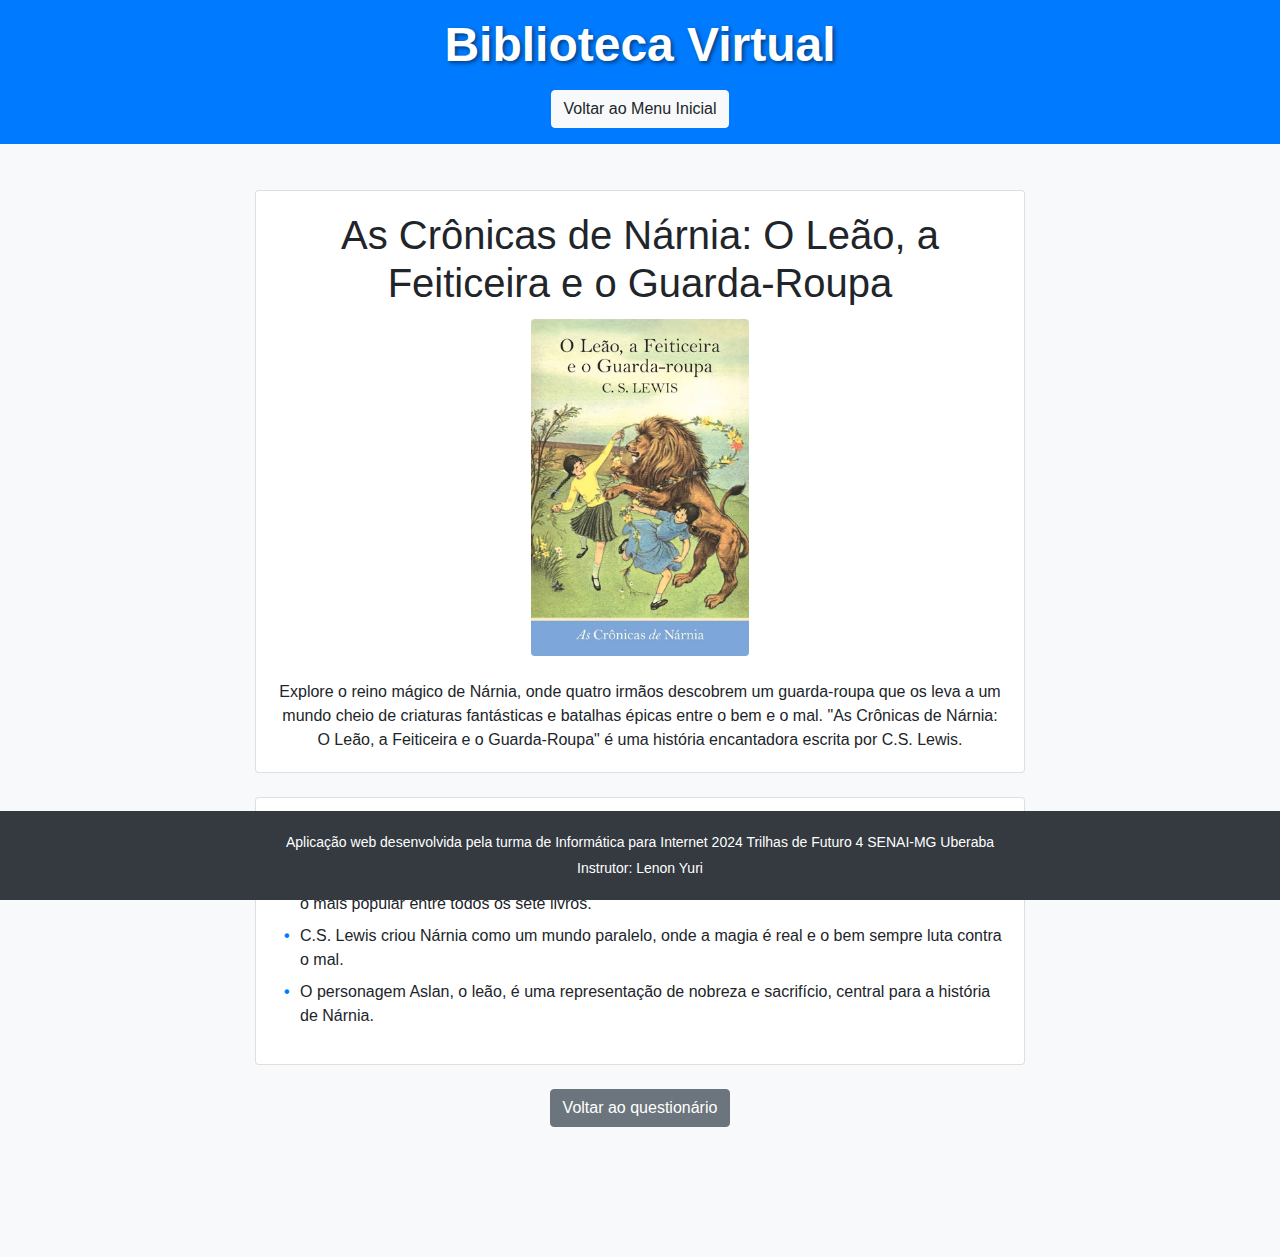
<file: html/livros/cronicas-de-narnia.html>
<!DOCTYPE html>
<html lang="pt-br">
    <head>
        <meta charset="UTF-8">
        <meta name="viewport" content="width=device-width, initial-scale=1.0">
        <title>As Crônicas de Nárnia: O Leão, a Feiticeira e o
            Guarda-Roupa</title>
        <!-- Bootstrap CSS -->
        <link
            href="https://maxcdn.bootstrapcdn.com/bootstrap/4.5.2/css/bootstrap.min.css"
            rel="stylesheet">
        <!-- Custom CSS (optional, if you want to add any specific custom styles) -->
        <link rel="stylesheet" href="../../css/livros.css">
    </head>
    <body>
        <!-- Header Section -->
        <header class="bg-primary text-white text-center py-3 mb-4">
            <h1>Biblioteca Virtual</h1>
            <nav>
                <a href="../../index.html" class="btn btn-light mt-2">Voltar ao
                    Menu Inicial</a>
            </nav>
        </header>

        <!-- Main Content -->
        <div class="container">
            <div class="card">
                <div class="card-body text-center">
                    <h1 class="card-title">As Crônicas de Nárnia: O Leão, a
                        Feiticeira e o Guarda-Roupa</h1>
                    <img src="../../images/livros/CronicasNarnia.jpg"
                        alt="Capa do Livro As Crônicas de Nárnia: O Leão, a Feiticeira e o Guarda-Roupa"
                        class="img-fluid rounded mb-4">
                    <p class="card-text">Explore o reino mágico de Nárnia, onde
                        quatro irmãos descobrem um guarda-roupa que os leva a um
                        mundo cheio de criaturas fantásticas e batalhas épicas
                        entre o bem e o mal.
                        "As Crônicas de Nárnia: O Leão, a Feiticeira e o Guarda-Roupa"
                        é uma história encantadora escrita por C.S. Lewis.</p>
                </div>
            </div>

            <div class="card mt-4">
                <div class="card-body">
                    <h2 class="card-title">Curiosidades</h2>
                    <ul class="list-unstyled">
                        <li class="mb-2">"O Leão, a Feiticeira e o Guarda-Roupa"
                            é o segundo livro da série "As Crônicas de Nárnia",
                            mas é o mais popular entre todos os sete
                            livros.</li>
                        <li class="mb-2">C.S. Lewis criou Nárnia como um mundo
                            paralelo, onde a magia é real e o bem sempre luta
                            contra o mal.</li>
                        <li>O personagem Aslan, o leão, é uma representação de
                            nobreza e sacrifício, central para a história de
                            Nárnia.</li>
                    </ul>
                </div>
            </div>

            <div class="text-center mt-4">
                <a href="../../index.html" class="btn btn-secondary">Voltar ao
                    questionário</a>
            </div>
        </div>

        <!-- Footer Section -->
        <footer class="bg-dark text-white text-center py-3 mt-4">
            <p>Aplicação web desenvolvida pela turma de Informática para
                Internet 2024 Trilhas de Futuro 4 SENAI-MG Uberaba</p>
            <p>Instrutor: Lenon Yuri</p>
        </footer>

        <!-- Bootstrap JS -->
        <script src="https://code.jquery.com/jquery-3.5.1.min.js"></script>
        <script
            src="https://cdn.jsdelivr.net/npm/bootstrap@4.5.2/dist/js/bootstrap.bundle.min.js"></script>
    </body>
</html>
</file>
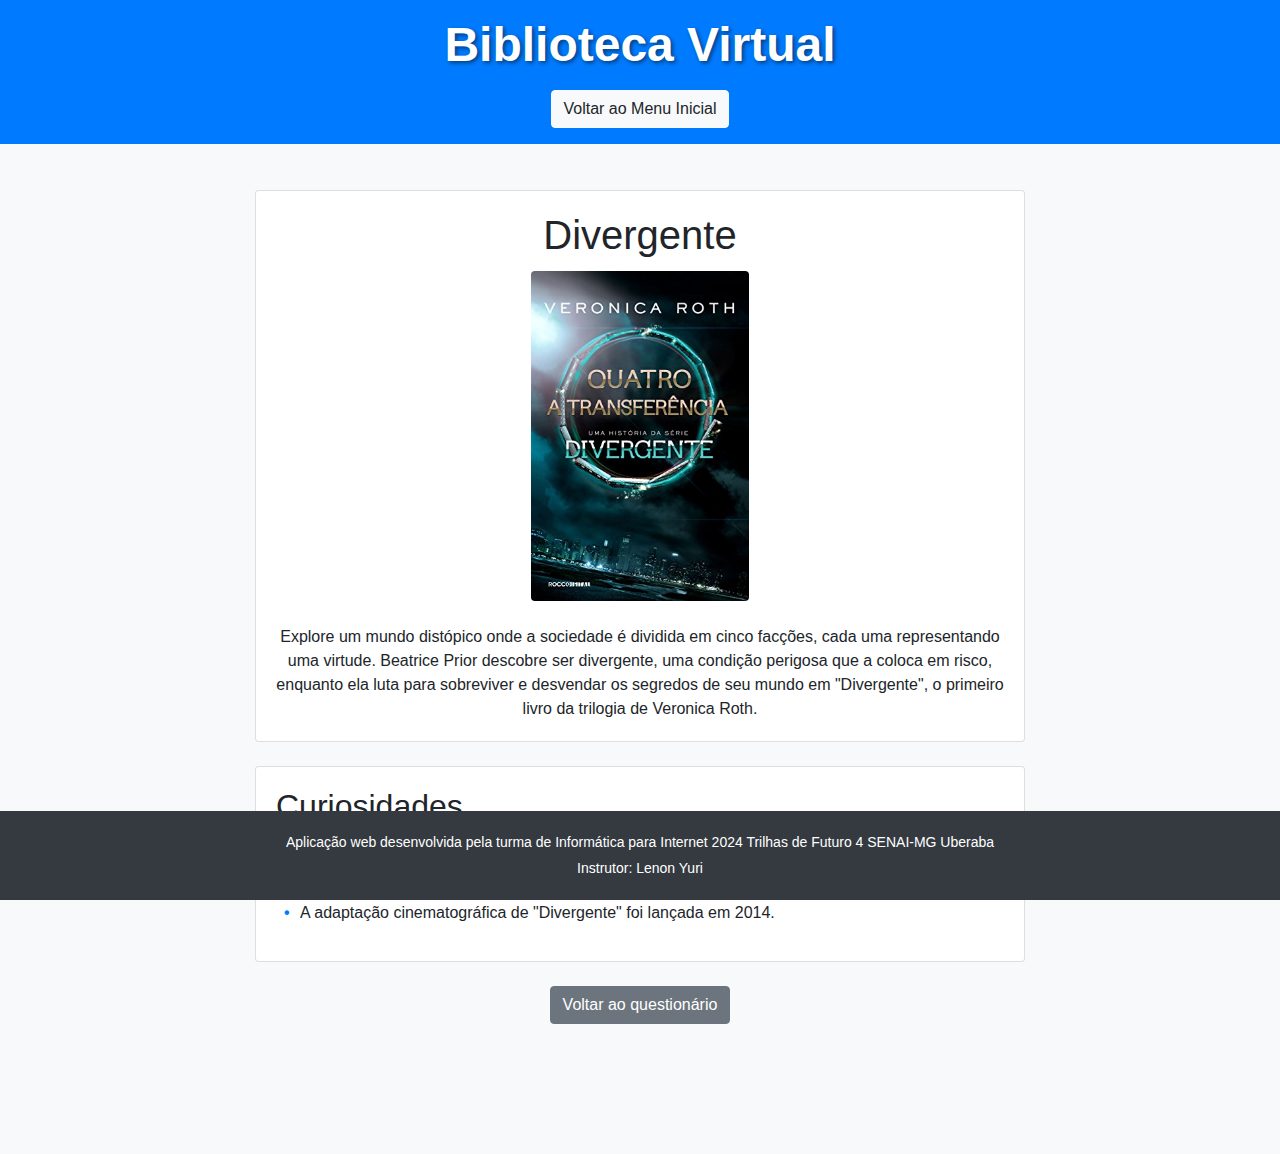
<file: html/livros/divergente.html>
<!DOCTYPE html>
<html lang="pt-br">
    <head>
        <meta charset="UTF-8">
        <meta name="viewport" content="width=device-width, initial-scale=1.0">
        <title>Divergente</title>
        <!-- Bootstrap CSS -->
        <link
            href="https://maxcdn.bootstrapcdn.com/bootstrap/4.5.2/css/bootstrap.min.css"
            rel="stylesheet">
        <!-- Custom CSS (optional, if you want to add any specific custom styles) -->
        <link rel="stylesheet" href="../../css/livros.css">
    </head>
    <body>
        <!-- Header Section -->
        <header class="bg-primary text-white text-center py-3 mb-4">
            <h1>Biblioteca Virtual</h1>
            <nav>
                <a href="../../index.html" class="btn btn-light mt-2">Voltar ao
                    Menu Inicial</a>
            </nav>
        </header>

        <!-- Main Content -->
        <div class="container">
            <div class="card">
                <div class="card-body text-center">
                    <h1 class="card-title">Divergente</h1>
                    <img src="../../images/livros/Divergente.jpg"
                        alt="Capa do Livro Divergente"
                        class="img-fluid rounded mb-4">
                    <p class="card-text">Explore um mundo distópico onde a
                        sociedade é dividida em cinco facções, cada uma
                        representando uma virtude. Beatrice Prior descobre ser
                        divergente, uma condição perigosa que a coloca em risco,
                        enquanto ela luta para sobreviver e desvendar os
                        segredos de seu mundo em "Divergente", o primeiro livro
                        da trilogia de Veronica Roth.</p>
                </div>
            </div>

            <div class="card mt-4">
                <div class="card-body">
                    <h2 class="card-title">Curiosidades</h2>
                    <ul class="list-unstyled">
                        <li class="mb-2">O livro "Divergente" foi lançado em
                            2011 e se tornou um best-seller internacional.</li>
                        <li class="mb-2">Veronica Roth começou a escrever
                            "Divergente" enquanto ainda era estudante
                            universitária.</li>
                        <li>A adaptação cinematográfica de "Divergente" foi
                            lançada em 2014.</li>
                    </ul>
                </div>
            </div>

            <div class="text-center mt-4">
                <a href="../../index.html" class="btn btn-secondary">Voltar ao
                    questionário</a>
            </div>
        </div>

        <!-- Footer Section -->
        <footer class="bg-dark text-white text-center py-3 mt-4">
            <p>Aplicação web desenvolvida pela turma de Informática para
                Internet 2024 Trilhas de Futuro 4 SENAI-MG Uberaba</p>
            <p>Instrutor: Lenon Yuri</p>
        </footer>

        <!-- Bootstrap JS -->
        <script src="https://code.jquery.com/jquery-3.5.1.min.js"></script>
        <script
            src="https://cdn.jsdelivr.net/npm/bootstrap@4.5.2/dist/js/bootstrap.bundle.min.js"></script>
    </body>
</html>
</file>
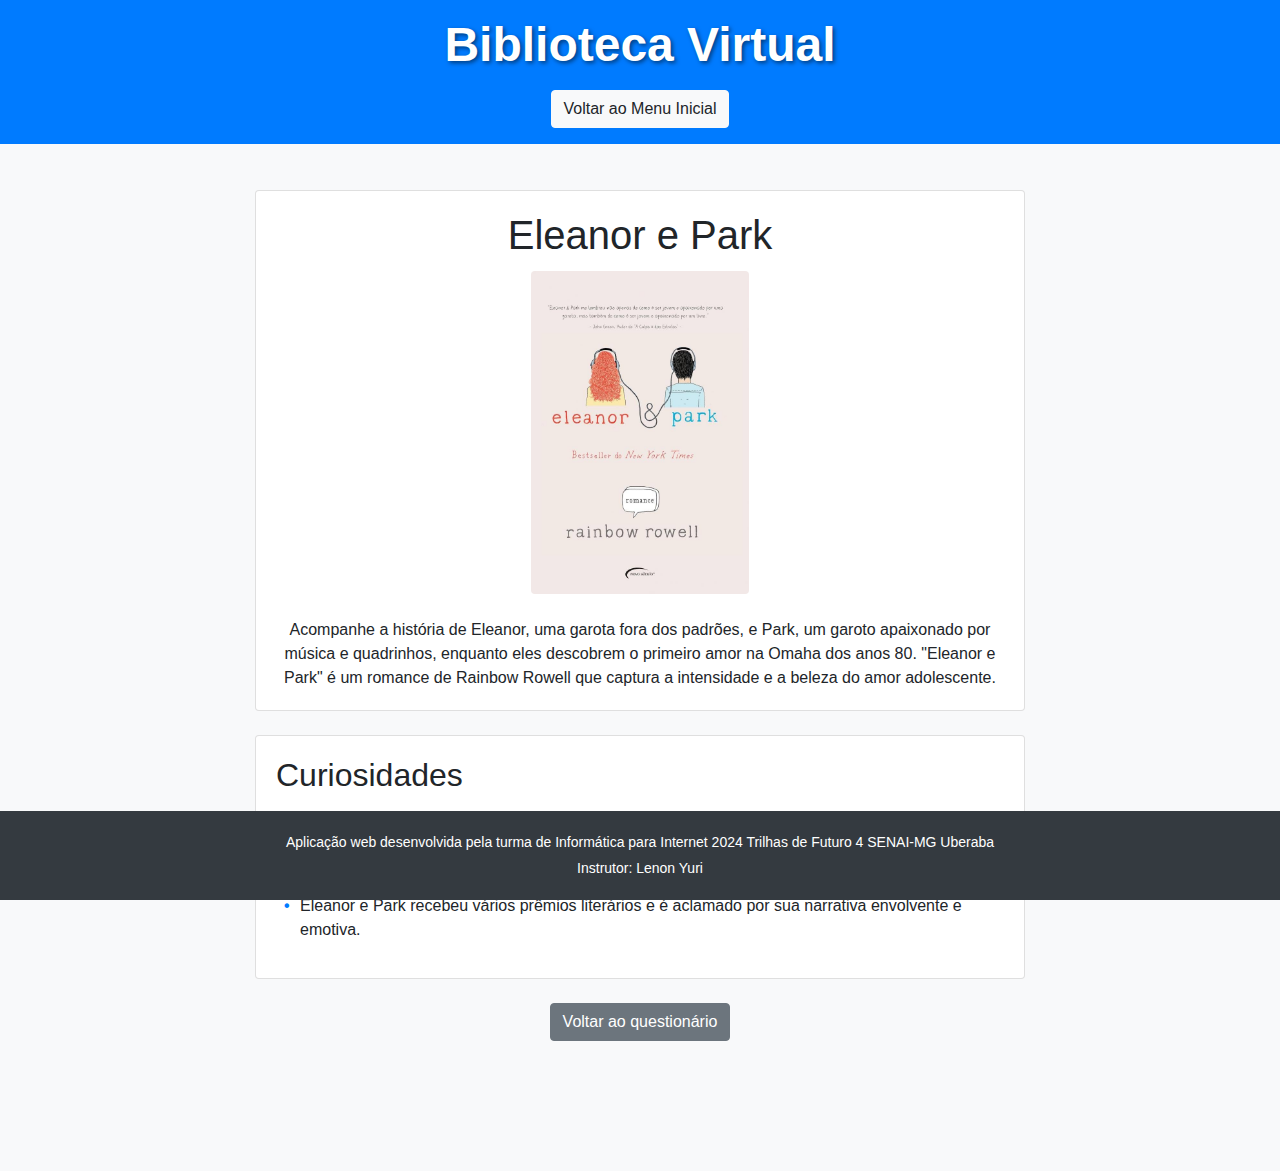
<file: html/livros/eleanor-e-park.html>
<!DOCTYPE html>
<html lang="pt-br">
    <head>
        <meta charset="UTF-8">
        <meta name="viewport" content="width=device-width, initial-scale=1.0">
        <title>Eleanor e Park</title>
        <!-- Bootstrap CSS -->
        <link
            href="https://maxcdn.bootstrapcdn.com/bootstrap/4.5.2/css/bootstrap.min.css"
            rel="stylesheet">
        <!-- Custom CSS (optional, if you want to add any specific custom styles) -->
        <link rel="stylesheet" href="../../css/livros.css">
    </head>
    <body>
        <!-- Header Section -->
        <header class="bg-primary text-white text-center py-3 mb-4">
            <h1>Biblioteca Virtual</h1>
            <nav>
                <a href="../../index.html" class="btn btn-light mt-2">Voltar ao
                    Menu Inicial</a>
            </nav>
        </header>

        <!-- Main Content -->
        <div class="container">
            <div class="card">
                <div class="card-body text-center">
                    <h1 class="card-title">Eleanor e Park</h1>
                    <img src="../../images/livros/EleanorPark.jpg"
                        alt="Capa do Livro Eleanor e Park"
                        class="img-fluid rounded mb-4">
                    <p class="card-text">Acompanhe a história de Eleanor, uma
                        garota fora dos padrões, e Park, um garoto apaixonado
                        por música e quadrinhos, enquanto eles descobrem o
                        primeiro amor na Omaha dos anos 80. "Eleanor e Park" é
                        um romance de Rainbow Rowell que captura a intensidade e
                        a beleza do amor adolescente.</p>
                </div>
            </div>

            <div class="card mt-4">
                <div class="card-body">
                    <h2 class="card-title">Curiosidades</h2>
                    <ul class="list-unstyled">
                        <li class="mb-2">O livro foi publicado pela primeira vez
                            em 2012 e se tornou um sucesso de crítica e
                            público.</li>
                        <li class="mb-2">Rainbow Rowell é conhecida por criar
                            personagens realistas e por explorar temas como
                            identidade, amizade e amor de maneira sensível e
                            autêntica.</li>
                        <li>Eleanor e Park recebeu vários prêmios literários e é
                            aclamado por sua narrativa envolvente e
                            emotiva.</li>
                    </ul>
                </div>
            </div>

            <div class="text-center mt-4">
                <a href="../../index.html" class="btn btn-secondary">Voltar ao
                    questionário</a>
            </div>
        </div>

        <!-- Footer Section -->
        <footer class="bg-dark text-white text-center py-3 mt-4">
            <p>Aplicação web desenvolvida pela turma de Informática para
                Internet 2024 Trilhas de Futuro 4 SENAI-MG Uberaba</p>
            <p>Instrutor: Lenon Yuri</p>
        </footer>

        <!-- Bootstrap JS -->
        <script src="https://code.jquery.com/jquery-3.5.1.min.js"></script>
        <script
            src="https://cdn.jsdelivr.net/npm/bootstrap@4.5.2/dist/js/bootstrap.bundle.min.js"></script>
    </body>
</html>
</file>
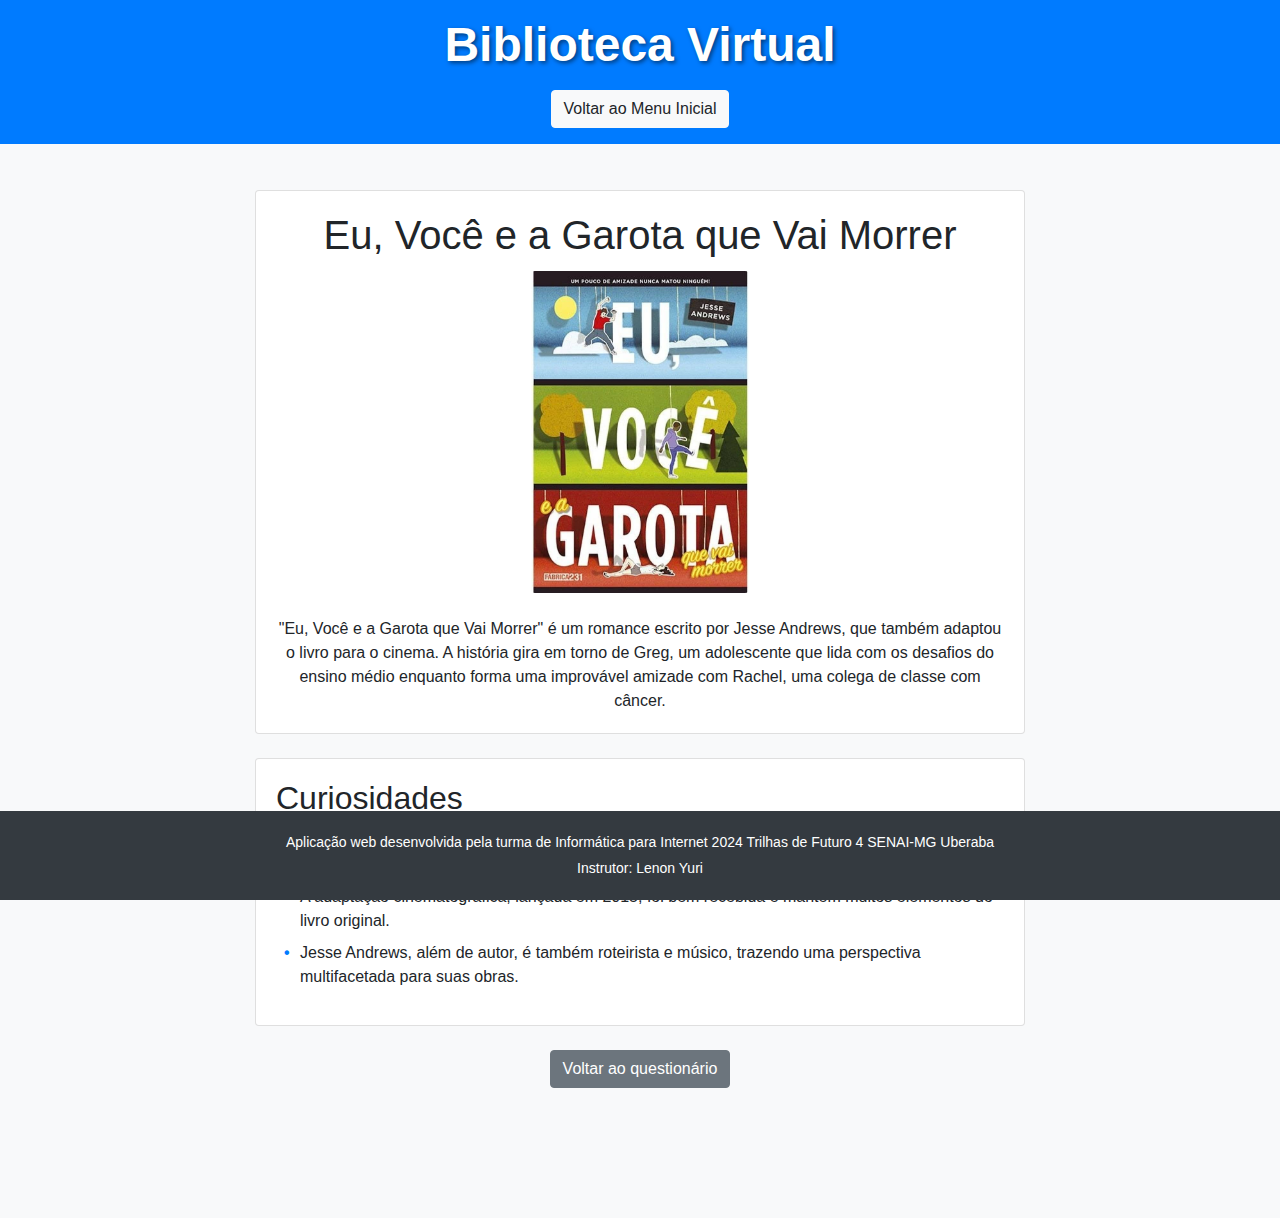
<file: html/livros/eu-voce-e-a-garota.html>
<!DOCTYPE html>
<html lang="pt-br">
    <head>
        <meta charset="UTF-8">
        <meta name="viewport" content="width=device-width, initial-scale=1.0">
        <title>Eu, Você e a Garota que Vai Morrer</title>
        <!-- Bootstrap CSS -->
        <link
            href="https://maxcdn.bootstrapcdn.com/bootstrap/4.5.2/css/bootstrap.min.css"
            rel="stylesheet">
        <!-- Custom CSS (optional, if you want to add any specific custom styles) -->
        <link rel="stylesheet" href="../../css/livros.css">
    </head>
    <body>
        <!-- Header Section -->
        <header class="bg-primary text-white text-center py-3 mb-4">
            <h1>Biblioteca Virtual</h1>
            <nav>
                <a href="../../index.html" class="btn btn-light mt-2">Voltar ao
                    Menu Inicial</a>
            </nav>
        </header>

        <!-- Main Content -->
        <div class="container">
            <div class="card">
                <div class="card-body text-center">
                    <h1 class="card-title">Eu, Você e a Garota que Vai
                        Morrer</h1>
                    <img src="../../images/livros/EuVoceGarota.jpg"
                        alt="Capa do Livro Eu, Você e a Garota que Vai Morrer"
                        class="img-fluid rounded mb-4">
                    <p class="card-text">"Eu, Você e a Garota que Vai Morrer" é
                        um romance escrito por Jesse Andrews, que também adaptou
                        o livro para o cinema. A história gira em torno de Greg,
                        um adolescente que lida com os desafios do ensino médio
                        enquanto forma uma improvável amizade com Rachel, uma
                        colega de classe com câncer.</p>
                </div>
            </div>

            <div class="card mt-4">
                <div class="card-body">
                    <h2 class="card-title">Curiosidades</h2>
                    <ul class="list-unstyled">
                        <li class="mb-2">O livro foi publicado em 2012 e recebeu
                            aclamação crítica por seu humor ácido e abordagem
                            sensível de temas complexos.</li>
                        <li class="mb-2">A adaptação cinematográfica, lançada em
                            2015, foi bem recebida e mantém muitos elementos do
                            livro original.</li>
                        <li>Jesse Andrews, além de autor, é também roteirista e
                            músico, trazendo uma perspectiva multifacetada para
                            suas obras.</li>
                    </ul>
                </div>
            </div>

            <div class="text-center mt-4">
                <a href="../../index.html" class="btn btn-secondary">Voltar ao
                    questionário</a>
            </div>
        </div>

        <!-- Footer Section -->
        <footer class="bg-dark text-white text-center py-3 mt-4">
            <p>Aplicação web desenvolvida pela turma de Informática para
                Internet 2024 Trilhas de Futuro 4 SENAI-MG Uberaba</p>
            <p>Instrutor: Lenon Yuri</p>
        </footer>

        <!-- Bootstrap JS -->
        <script src="https://code.jquery.com/jquery-3.5.1.min.js"></script>
        <script
            src="https://cdn.jsdelivr.net/npm/bootstrap@4.5.2/dist/js/bootstrap.bundle.min.js"></script>
    </body>
</html>
</file>
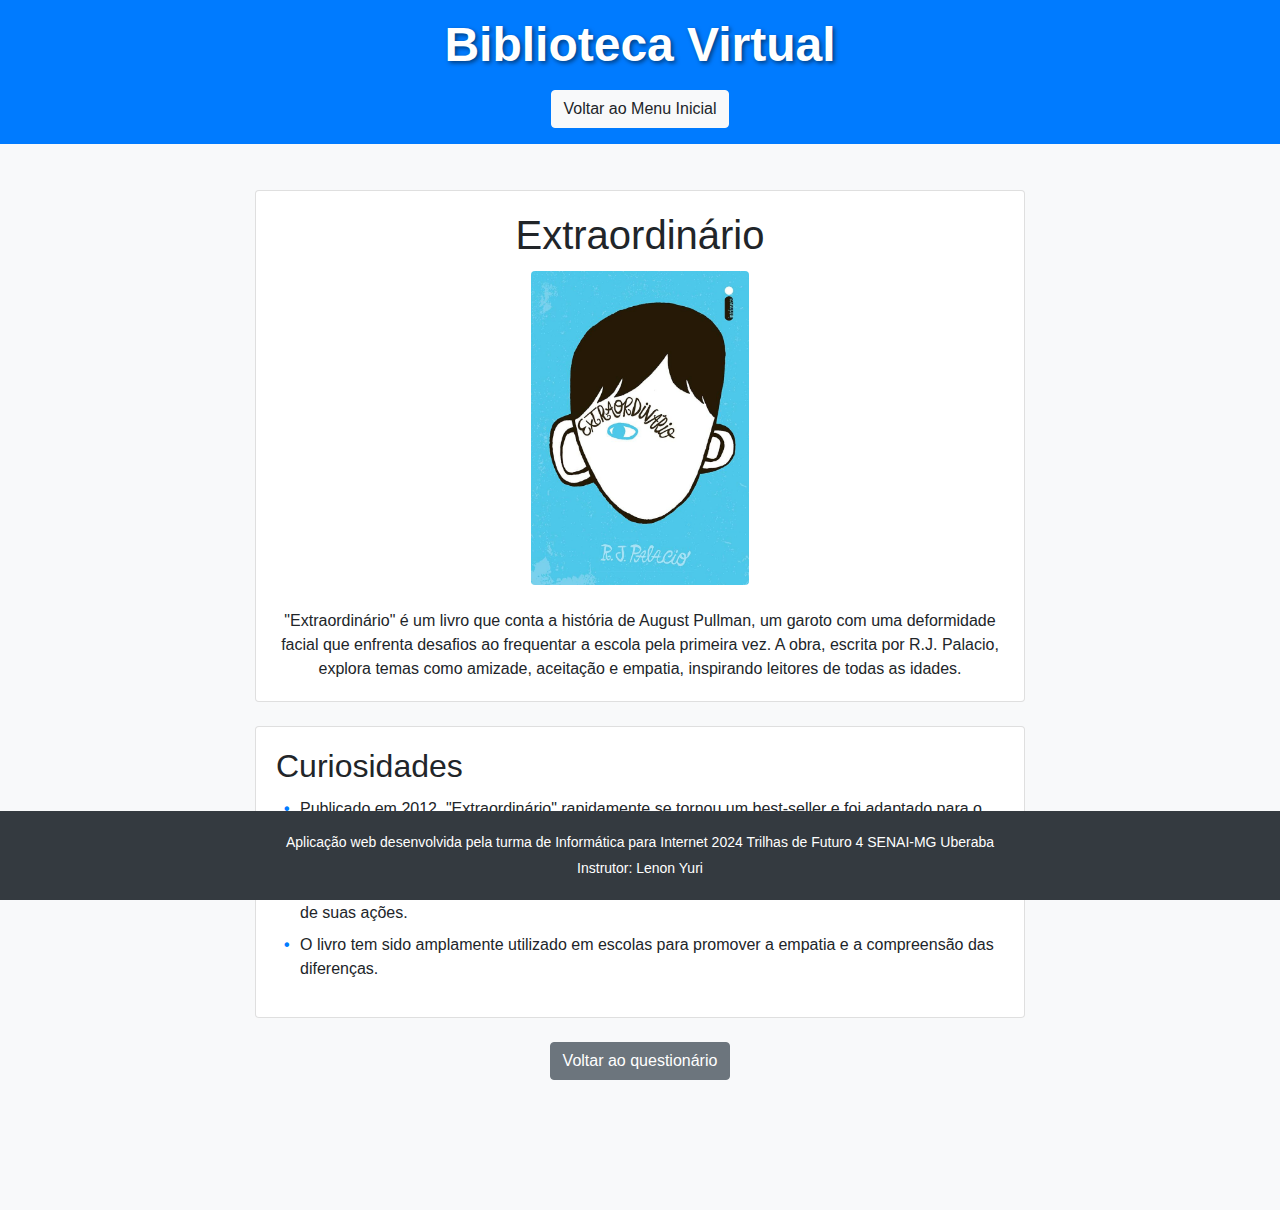
<file: html/livros/extraordinario.html>
<!DOCTYPE html>
<html lang="pt-br">
    <head>
        <meta charset="UTF-8">
        <meta name="viewport" content="width=device-width, initial-scale=1.0">
        <title>Extraordinário</title>
        <!-- Bootstrap CSS -->
        <link
            href="https://maxcdn.bootstrapcdn.com/bootstrap/4.5.2/css/bootstrap.min.css"
            rel="stylesheet">
        <!-- Custom CSS (optional, if you want to add any specific custom styles) -->
        <link rel="stylesheet" href="../../css/livros.css">
    </head>
    <body>
        <!-- Header Section -->
        <header class="bg-primary text-white text-center py-3 mb-4">
            <h1>Biblioteca Virtual</h1>
            <nav>
                <a href="../../index.html" class="btn btn-light mt-2">Voltar ao
                    Menu Inicial</a>
            </nav>
        </header>

        <!-- Main Content -->
        <div class="container">
            <div class="card">
                <div class="card-body text-center">
                    <h1 class="card-title">Extraordinário</h1>
                    <img src="../../images/livros/Extraordinario.jpg"
                        alt="Capa do Livro Extraordinário"
                        class="img-fluid rounded mb-4">
                    <p class="card-text">"Extraordinário" é um livro que conta a
                        história de August Pullman, um garoto com uma
                        deformidade facial que enfrenta desafios ao frequentar a
                        escola pela primeira vez. A obra, escrita por R.J.
                        Palacio, explora temas como amizade, aceitação e
                        empatia, inspirando leitores de todas as idades.</p>
                </div>
            </div>

            <div class="card mt-4">
                <div class="card-body">
                    <h2 class="card-title">Curiosidades</h2>
                    <ul class="list-unstyled">
                        <li class="mb-2">Publicado em 2012, "Extraordinário"
                            rapidamente se tornou um best-seller e foi adaptado
                            para o cinema em 2017.</li>
                        <li class="mb-2">R.J. Palacio começou a escrever o livro
                            após um incidente em que ela evitou uma criança com
                            uma condição facial semelhante à de August, o que a
                            fez refletir profundamente sobre o impacto de suas
                            ações.</li>
                        <li>O livro tem sido amplamente utilizado em escolas
                            para promover a empatia e a compreensão das
                            diferenças.</li>
                    </ul>
                </div>
            </div>

            <div class="text-center mt-4">
                <a href="../../index.html" class="btn btn-secondary">Voltar ao
                    questionário</a>
            </div>
        </div>

        <!-- Footer Section -->
        <footer class="bg-dark text-white text-center py-3 mt-4">
            <p>Aplicação web desenvolvida pela turma de Informática para
                Internet 2024 Trilhas de Futuro 4 SENAI-MG Uberaba</p>
            <p>Instrutor: Lenon Yuri</p>
        </footer>

        <!-- Bootstrap JS -->
        <script src="https://code.jquery.com/jquery-3.5.1.min.js"></script>
        <script
            src="https://cdn.jsdelivr.net/npm/bootstrap@4.5.2/dist/js/bootstrap.bundle.min.js"></script>
    </body>
</html>
</file>
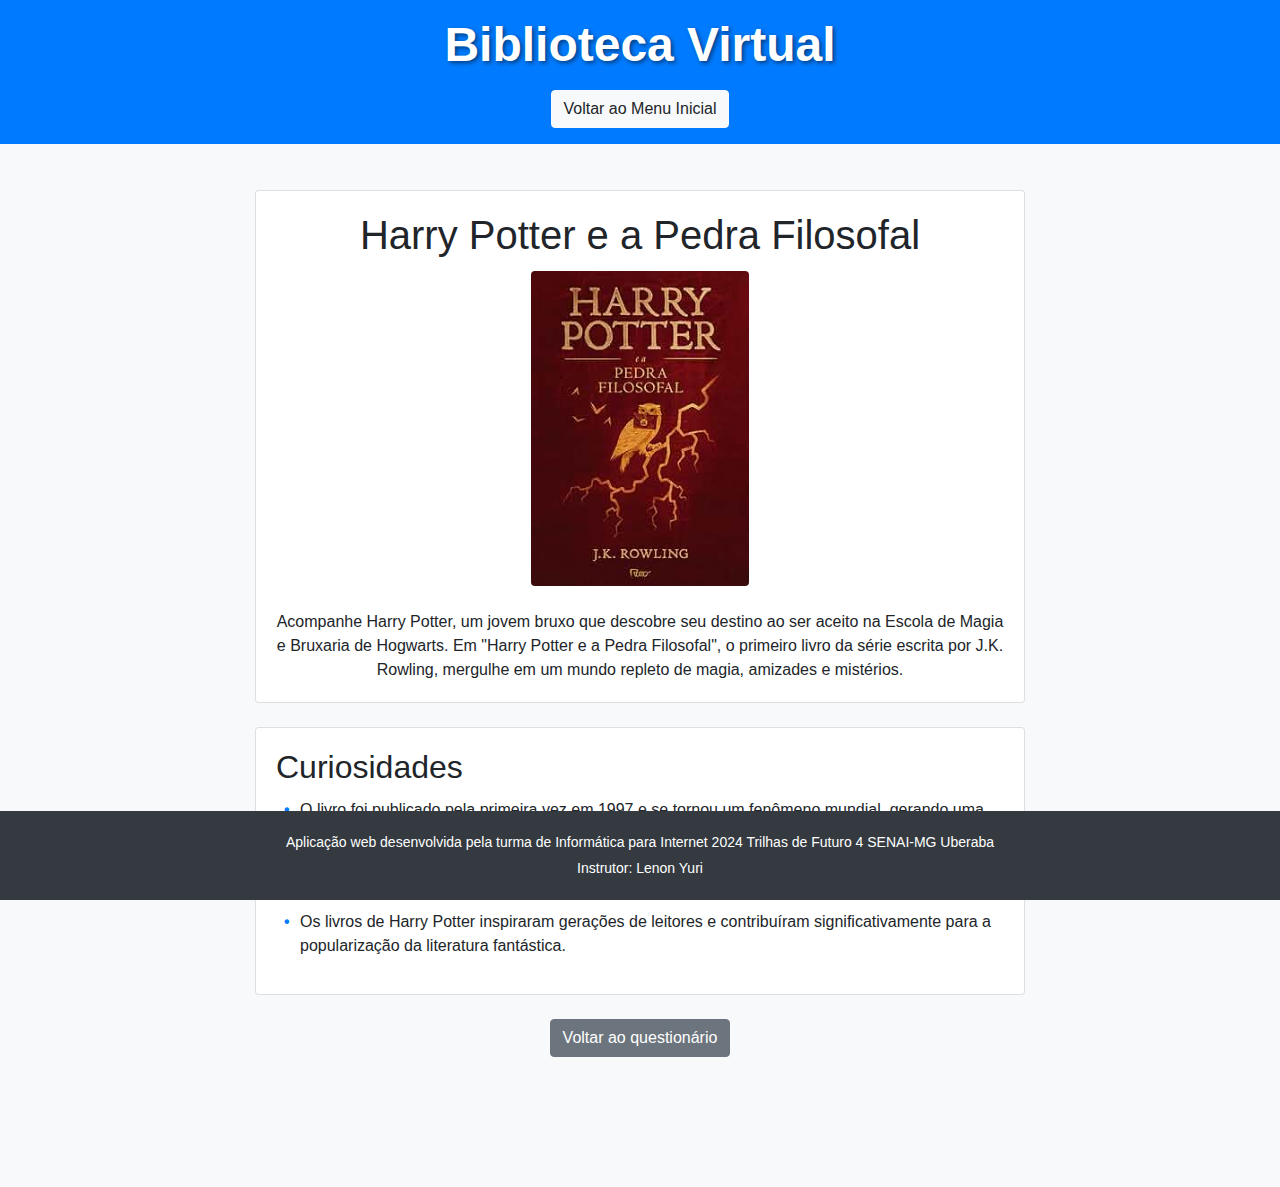
<file: html/livros/harry-potter.html>
<!DOCTYPE html>
<html lang="pt-br">
    <head>
        <meta charset="UTF-8">
        <meta name="viewport" content="width=device-width, initial-scale=1.0">
        <title>Harry Potter e a Pedra Filosofal</title>
        <!-- Bootstrap CSS -->
        <link
            href="https://maxcdn.bootstrapcdn.com/bootstrap/4.5.2/css/bootstrap.min.css"
            rel="stylesheet">
        <!-- Custom CSS (optional, if you want to add any specific custom styles) -->
        <link rel="stylesheet" href="../../css/livros.css">
    </head>
    <body>
        <!-- Header Section -->
        <header class="bg-primary text-white text-center py-3 mb-4">
            <h1>Biblioteca Virtual</h1>
            <nav>
                <a href="../../index.html" class="btn btn-light mt-2">Voltar ao
                    Menu Inicial</a>
            </nav>
        </header>

        <!-- Main Content -->
        <div class="container">
            <div class="card">
                <div class="card-body text-center">
                    <h1 class="card-title">Harry Potter e a Pedra Filosofal</h1>
                    <img src="../../images/livros/HarryPotter.jpg"
                        alt="Capa do Livro Harry Potter e a Pedra Filosofal"
                        class="img-fluid rounded mb-4">
                    <p class="card-text">Acompanhe Harry Potter, um jovem bruxo
                        que descobre seu destino ao ser aceito na Escola de
                        Magia e Bruxaria de Hogwarts. Em
                        "Harry Potter e a Pedra Filosofal", o primeiro livro da
                        série escrita por J.K. Rowling, mergulhe em um mundo
                        repleto de magia, amizades e mistérios.</p>
                </div>
            </div>

            <div class="card mt-4">
                <div class="card-body">
                    <h2 class="card-title">Curiosidades</h2>
                    <ul class="list-unstyled">
                        <li class="mb-2">O livro foi publicado pela primeira vez
                            em 1997 e se tornou um fenômeno mundial, gerando uma
                            série de livros e filmes de sucesso.</li>
                        <li class="mb-2">J.K. Rowling concebeu a ideia de Harry
                            Potter durante uma viagem de trem e começou a
                            escrever a série em cafés em Edimburgo, na
                            Escócia.</li>
                        <li>Os livros de Harry Potter inspiraram gerações de
                            leitores e contribuíram significativamente para a
                            popularização da literatura fantástica.</li>
                    </ul>
                </div>
            </div>

            <div class="text-center mt-4">
                <a href="../../index.html" class="btn btn-secondary">Voltar ao
                    questionário</a>
            </div>
        </div>

        <!-- Footer Section -->
        <footer class="bg-dark text-white text-center py-3 mt-4">
            <p>Aplicação web desenvolvida pela turma de Informática para
                Internet 2024 Trilhas de Futuro 4 SENAI-MG Uberaba</p>
            <p>Instrutor: Lenon Yuri</p>
        </footer>

        <!-- Bootstrap JS -->
        <script src="https://code.jquery.com/jquery-3.5.1.min.js"></script>
        <script
            src="https://cdn.jsdelivr.net/npm/bootstrap@4.5.2/dist/js/bootstrap.bundle.min.js"></script>
    </body>
</html>
</file>
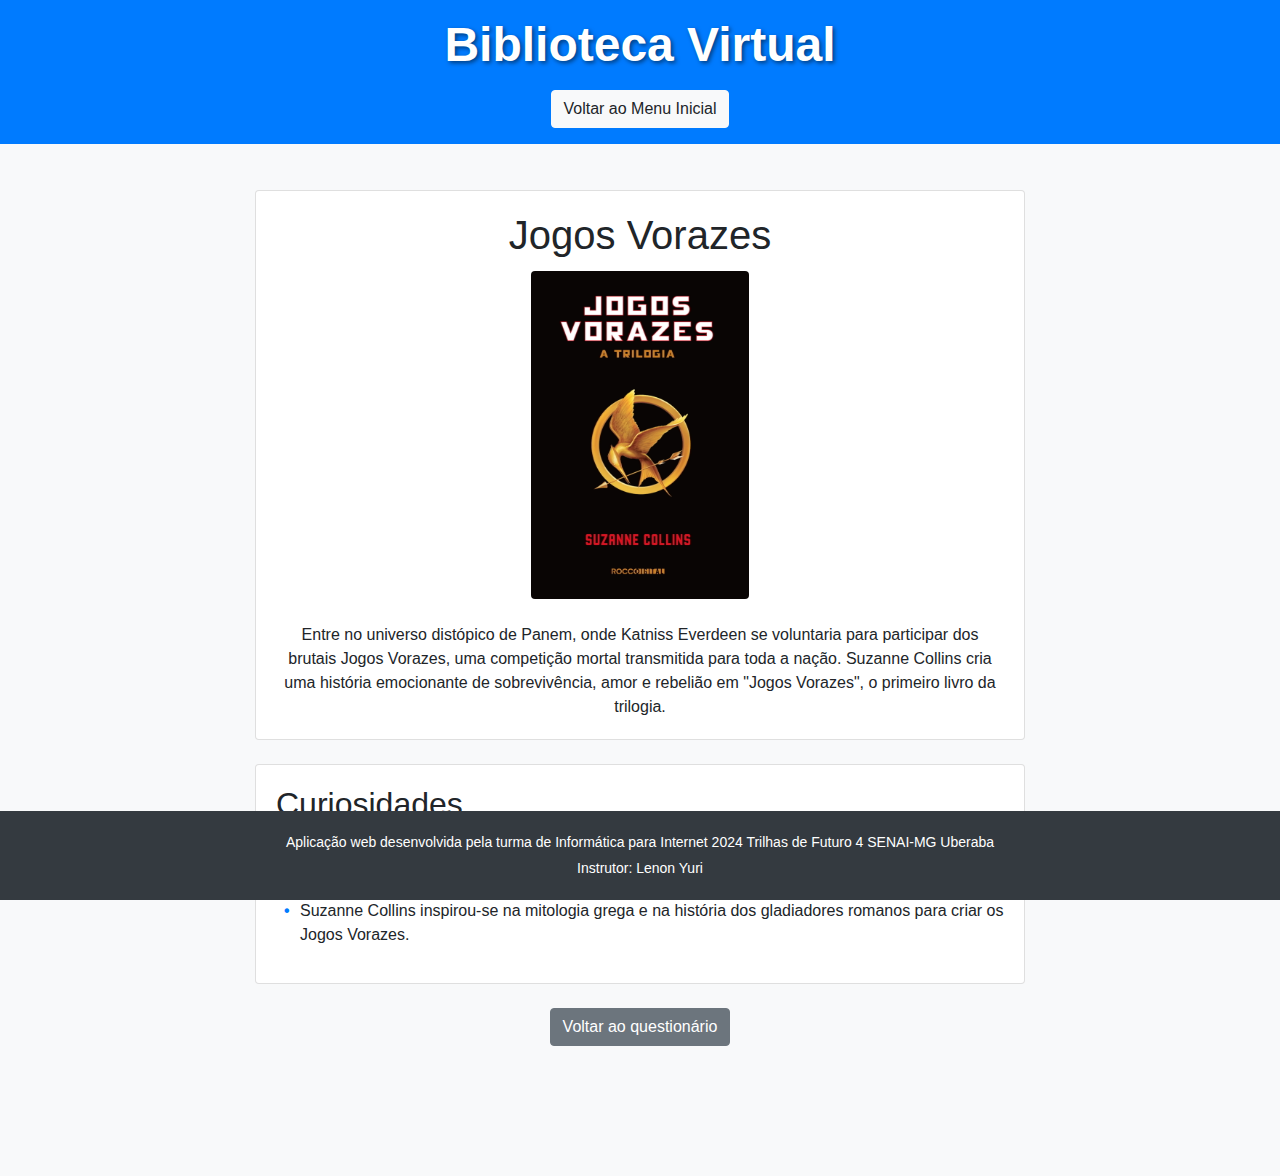
<file: html/livros/jogos-vorazes.html>
<!DOCTYPE html>
<html lang="pt-br">
    <head>
        <meta charset="UTF-8">
        <meta name="viewport" content="width=device-width, initial-scale=1.0">
        <title>Jogos Vorazes</title>
        <!-- Bootstrap CSS -->
        <link
            href="https://maxcdn.bootstrapcdn.com/bootstrap/4.5.2/css/bootstrap.min.css"
            rel="stylesheet">
        <!-- Custom CSS (optional, if you want to add any specific custom styles) -->
        <link rel="stylesheet" href="../../css/livros.css">
    </head>
    <body>
        <!-- Header Section -->
        <header class="bg-primary text-white text-center py-3 mb-4">
            <h1>Biblioteca Virtual</h1>
            <nav>
                <a href="../../index.html" class="btn btn-light mt-2">Voltar ao
                    Menu Inicial</a>
            </nav>
        </header>

        <!-- Main Content -->
        <div class="container">
            <div class="card">
                <div class="card-body text-center">
                    <h1 class="card-title">Jogos Vorazes</h1>
                    <img src="../../images/livros/JogosVorazes.jpg"
                        alt="Capa do Livro Jogos Vorazes"
                        class="img-fluid rounded mb-4">
                    <p class="card-text">Entre no universo distópico de Panem,
                        onde Katniss Everdeen se voluntaria para participar dos
                        brutais Jogos Vorazes, uma competição mortal transmitida
                        para toda a nação. Suzanne Collins cria uma história
                        emocionante de sobrevivência, amor e rebelião em
                        "Jogos Vorazes", o primeiro livro da trilogia.</p>
                </div>
            </div>

            <div class="card mt-4">
                <div class="card-body">
                    <h2 class="card-title">Curiosidades</h2>
                    <ul class="list-unstyled">
                        <li class="mb-2">O livro "Jogos Vorazes" foi lançado em
                            2008 e rapidamente se tornou um fenômeno
                            mundial.</li>
                        <li class="mb-2">A história é uma crítica social sobre
                            desigualdade, poder e mídia.</li>
                        <li>Suzanne Collins inspirou-se na mitologia grega e na
                            história dos gladiadores romanos para criar os Jogos
                            Vorazes.</li>
                    </ul>
                </div>
            </div>

            <div class="text-center mt-4">
                <a href="../../index.html" class="btn btn-secondary">Voltar ao
                    questionário</a>
            </div>
        </div>

        <!-- Footer Section -->
        <footer class="bg-dark text-white text-center py-3 mt-4">
            <p>Aplicação web desenvolvida pela turma de Informática para
                Internet 2024 Trilhas de Futuro 4 SENAI-MG Uberaba</p>
            <p>Instrutor: Lenon Yuri</p>
        </footer>

        <!-- Bootstrap JS -->
        <script src="https://code.jquery.com/jquery-3.5.1.min.js"></script>
        <script
            src="https://cdn.jsdelivr.net/npm/bootstrap@4.5.2/dist/js/bootstrap.bundle.min.js"></script>
    </body>
</html>
</file>
<file: css/index.css>
/* Estilo Geral do Corpo */
body {
  font-family: "Arial", sans-serif; /* Define a fonte principal como Arial */
  background-color: #f8f9fa; /* Define a cor de fundo do corpo como um cinza claro */
  padding-top: 60px; /* Adiciona um espaçamento superior para o cabeçalho fixo */
  margin: 0; /* Remove a margem padrão do corpo */
}

/* Estilo do Cabeçalho */
header {
  background-color: #007bff; /* Bootstrap primary color */
  color: white;
  padding: 1rem 0;
  text-align: center;
  position: fixed; /* Fixa o cabeçalho no topo da página */
  width: 100%; /* Define a largura do cabeçalho como 100% da página */
  top: 0; /* Posiciona o cabeçalho no topo da janela */
  z-index: 1000; /* Define a profundidade do cabeçalho para garantir que ele fique sobre outros elementos */
}

header h1 {
  font-size: 3rem;
  font-weight: bold;
  text-shadow: 2px 2px 4px rgba(0, 0, 0, 0.5);
  margin-top: 0;
}

header nav a {
  color: white; /* Define a cor dos links de navegação como branco */
  text-decoration: none; /* Remove o sublinhado dos links */
  margin: 0 10px; /* Adiciona uma margem horizontal de 10px entre os links */
  font-size: 16px; /* Define o tamanho da fonte dos links */
}

header nav a:hover {
  text-decoration: underline; /* Adiciona sublinhado aos links quando o mouse passa sobre eles */
}

/* Estilo do Container de Boas-Vindas */
#bemVindoContainer {
  margin-top: 130px; /* Adiciona uma margem superior para evitar sobreposição com o cabeçalho fixo */
  padding: 20px; /* Adiciona um preenchimento de 20px dentro do container */
  background-color: white; /* Define a cor de fundo do container como branco */
  border-radius: 10px; /* Adiciona bordas arredondadas ao container */
  box-shadow: 0 4px 8px rgba(0, 0, 0, 0.1); /* Adiciona uma sombra ao redor do container */
  margin-bottom: 130px;
  margin-top: 130px;
}

/* Estilo dos Parágrafos */
#bemVindoContainer p {
  font-size: 16px; /* Define o tamanho da fonte dos parágrafos */
  margin-bottom: 20px; /* Adiciona uma margem inferior de 20px entre os parágrafos */
}

/* Estilo do Botão */
#bemVindoContainer button {
  font-size: 18px; /* Define o tamanho da fonte do texto dentro do botão */
  padding: 10px 20px; /* Adiciona um preenchimento de 10px verticalmente e 20px horizontalmente dentro do botão */
}

/* Estilo do Rodapé */
footer {
  position: fixed;
  bottom: 0;
  width: 100%;
  background-color: #343a40; /* Cor de fundo */
  color: white; /* Cor do texto */
  padding: 10px 0; /* Preenchimento vertical */
  text-align: center; /* Centraliza o texto */
}

footer p {
  margin: 5px 0; /* Margem vertical */
  font-size: 14px; /* Tamanho da fonte */
}
</file>
<file: css/creditos.css>
body {
  font-family: Arial, sans-serif;
  line-height: 1.6;
  background-color: #f8f9fa;
  margin: 0;
  padding: 0;
  position: relative; /* Para facilitar o posicionamento do pseudo-elemento */
  padding-top: 260px;
  padding-bottom: 130px;
}

body::before {
  content: "";
  position: fixed;
  top: 0;
  left: 0;
  width: 100%;
  height: 100%;
  background-image: url("../images/logo/logoqueeugostei.png");
  background-size: auto; /* Mantém o tamanho original da imagem */
  background-repeat: no-repeat;
  background-position: center;
  z-index: -1; /* Coloca o pseudo-elemento atrás do conteúdo */
  opacity: 0.2; /* Ajusta a opacidade para desbotamento */
}

.container {
  max-width: 800px;
  margin: auto; /* Centraliza o conteúdo na página */
  padding: 0 15px;
  position: relative; /* Para empilhar acima do pseudo-elemento */
  z-index: 1; /* Coloca o conteúdo acima do pseudo-elemento */
}

/* Estilo do Cabeçalho */
header {
  background-color: #007bff; /* Bootstrap primary color */
  color: white;
  padding: 1rem 0;
  text-align: center;
  position: fixed; /* Fixa o cabeçalho no topo da página */
  width: 100%; /* Define a largura do cabeçalho como 100% da página */
  top: 0; /* Posiciona o cabeçalho no topo da janela */
  z-index: 1000; /* Define a profundidade do cabeçalho para garantir que ele fique sobre outros elementos */
}

header h1 {
  font-size: 3rem;
  font-weight: bold;
  text-shadow: 2px 2px 4px rgba(0, 0, 0, 0.5);
  margin-top: 0;
}

header nav a {
  color: white; /* Define a cor dos links de navegação como branco */
  text-decoration: none; /* Remove o sublinhado dos links */
  margin: 0 10px; /* Adiciona uma margem horizontal de 10px entre os links */
  font-size: 16px; /* Define o tamanho da fonte dos links */
}

header nav a:hover {
  text-decoration: underline; /* Adiciona sublinhado aos links quando o mouse passa sobre eles */
}

.lista-creditos {
  list-style-type: none;
  padding: 0;
  text-align: center; /* Alinha os nomes ao centro */
}

.lista-creditos li {
  font-size: 1.2rem;
  margin-bottom: 8px;
  transition: transform 0.3s ease-in-out; /* Efeito de transição suave */
}

.lista-creditos li a {
  color: #000000; /* Cor inicial dos links */
  text-decoration: none;
  transition: color 0.3s ease-in-out; /* Transição suave de cor */
}

.lista-creditos li a:hover {
  color: #007bff; /* Cor dos links ao passar o mouse */
}

.instrutor {
  font-size: 1.2rem;
  margin-top: 20px;
  text-align: center;
}

.instrutor a {
  color: #000000; /* Cor inicial dos links */
  text-decoration: none;
  transition: color 0.3s ease-in-out; /* Transição suave de cor */
}

.instrutor a:hover {
  color: #0056b3;
}

/* Estilo do Rodapé */
footer {
  position: fixed;
  bottom: 0;
  width: 100%;
  background-color: #343a40; /* Cor de fundo */
  color: white; /* Cor do texto */
  padding: 10px 0; /* Preenchimento vertical */
  text-align: center; /* Centraliza o texto */
}

footer p {
  margin: 5px 0; /* Margem vertical */
  font-size: 14px; /* Tamanho da fonte */
}

.card-body-bottom {
  font-size: 22px; /* Tamanho da fonte 22px */
  text-align: center;
  margin-top: 130px;
}
.card-body-top {
  font-size: 22px; /* Tamanho da fonte 22px */
  text-align: center;
}
</file>
<file: css/perguntas.css>
/* Estilo Geral do Corpo */
body {
  font-family: "Arial", sans-serif; /* Define a fonte principal como Arial */
  background-color: #f8f9fa; /* Define a cor de fundo do corpo como um cinza claro */
  padding-top: 60px; /* Adiciona um espaçamento superior para o cabeçalho fixo */
  margin: 0; /* Remove a margem padrão do corpo */
}

/* Estilo do Cabeçalho */
header {
  background-color: #007bff; /* Bootstrap primary color */
  color: white;
  padding: 1rem 0;
  text-align: center;
  position: fixed; /* Fixa o cabeçalho no topo da página */
  width: 100%; /* Define a largura do cabeçalho como 100% da página */
  top: 0; /* Posiciona o cabeçalho no topo da janela */
  z-index: 1000; /* Define a profundidade do cabeçalho para garantir que ele fique sobre outros elementos */
}

header h1 {
  font-size: 3rem;
  font-weight: bold;
  text-shadow: 2px 2px 4px rgba(0, 0, 0, 0.5);
  margin-top: 0;
}

header nav a {
  color: white; /* Define a cor dos links de navegação como branco */
  text-decoration: none; /* Remove o sublinhado dos links */
  margin: 0 10px; /* Adiciona uma margem horizontal de 10px entre os links */
  font-size: 16px; /* Define o tamanho da fonte dos links */
}

header nav a:hover {
  text-decoration: underline; /* Adiciona sublinhado aos links quando o mouse passa sobre eles */
}

#questionarioContainer{
  margin-top: 230px;
  margin-bottom: 230px;
}

/* Esconde todas as perguntas inicialmente */
.question {
  display: none;
}

/* Mostra a pergunta atual */
.question:not(.d-none) {
  display: block;
}

/* Estilo dos Botões de Navegação */
#botaoAnterior,
#botaoProximo,
#botaoFinalizar {
  font-size: 16px; /* Tamanho da fonte dos botões */
  padding: 10px 20px; /* Preenchimento dos botões */
  margin: 10px 5px; /* Margem ao redor dos botões */
}

#botaoAnterior {
  background-color: #6c757d; /* Cor de fundo do botão anterior */
  color: white;
  border: none;
  border-radius: 5px; /* Bordas arredondadas */
}

#botaoProximo {
  background-color: #007bff; /* Cor de fundo do botão próximo */
  color: white;
  border: none;
  border-radius: 5px; /* Bordas arredondadas */
}

#botaoFinalizar {
  background-color: #28a745; /* Cor de fundo do botão finalizar */
  color: white;
  border: none;
  border-radius: 5px; /* Bordas arredondadas */
}

#botaoAnterior:hover,
#botaoProximo:hover,
#botaoFinalizar:hover {
  opacity: 0.8; /* Efeito de hover */
}

/* Estilo do Rodapé */
footer {
  position: fixed;
  bottom: 0;
  width: 100%;
  background-color: #343a40; /* Cor de fundo */
  color: white; /* Cor do texto */
  padding: 10px 0; /* Preenchimento vertical */
  text-align: center; /* Centraliza o texto */
}

footer p {
  margin: 5px 0; /* Margem vertical */
  font-size: 14px; /* Tamanho da fonte */
}
</file>
<file: css/livros.css>
/* Estilo Geral do Corpo */
body {
  font-family: "Arial", sans-serif; /* Define a fonte principal como Arial */
  background-color: #f8f9fa; /* Define a cor de fundo do corpo como um cinza claro */
  padding-top: 60px; /* Adiciona um espaçamento superior para o cabeçalho fixo */
  margin: 0; /* Remove a margem padrão do corpo */
}

/* Estilo do Cabeçalho */
header {
  background-color: #007bff; /* Bootstrap primary color */
  color: white;
  padding: 1rem 0;
  text-align: center;
  position: fixed; /* Fixa o cabeçalho no topo da página */
  width: 100%; /* Define a largura do cabeçalho como 100% da página */
  top: 0; /* Posiciona o cabeçalho no topo da janela */
  z-index: 1000; /* Define a profundidade do cabeçalho para garantir que ele fique sobre outros elementos */
}

header h1 {
  font-size: 3rem;
  font-weight: bold;
  text-shadow: 2px 2px 4px rgba(0, 0, 0, 0.5);
  margin-top: 0;
}

header nav a {
  color: white; /* Define a cor dos links de navegação como branco */
  text-decoration: none; /* Remove o sublinhado dos links */
  margin: 0 10px; /* Adiciona uma margem horizontal de 10px entre os links */
  font-size: 16px; /* Define o tamanho da fonte dos links */
}

header nav a:hover {
  text-decoration: underline; /* Adiciona sublinhado aos links quando o mouse passa sobre eles */
}

/* Estilo para o Conteúdo Principal */
.container {
  max-width: 800px;
  margin-bottom: 130px;
  margin-top: 130px;
}

.card {
  margin-bottom: 1.5rem;
}

.card img {
  max-width: 30%;
  height: auto;
  margin-bottom: 1rem;
}

/* Estilo para a Lista de Curiosidades */
.card ul {
  padding-left: 0;
}

.card ul li {
  list-style: none;
  padding-left: 1.5rem;
  position: relative;
}

.card ul li::before {
  content: "\2022";
  color: #007bff; /* Bootstrap primary color */
  font-weight: bold;
  display: inline-block;
  width: 1rem;
  margin-left: -1rem;
}

/* Estilo do Rodapé */
footer {
  position: fixed;
  bottom: 0;
  width: 100%;
  background-color: #343a40; /* Cor de fundo */
  color: white; /* Cor do texto */
  padding: 10px 0; /* Preenchimento vertical */
  text-align: center; /* Centraliza o texto */
}

footer p {
  margin: 5px 0; /* Margem vertical */
  font-size: 14px; /* Tamanho da fonte */
}
</file>
